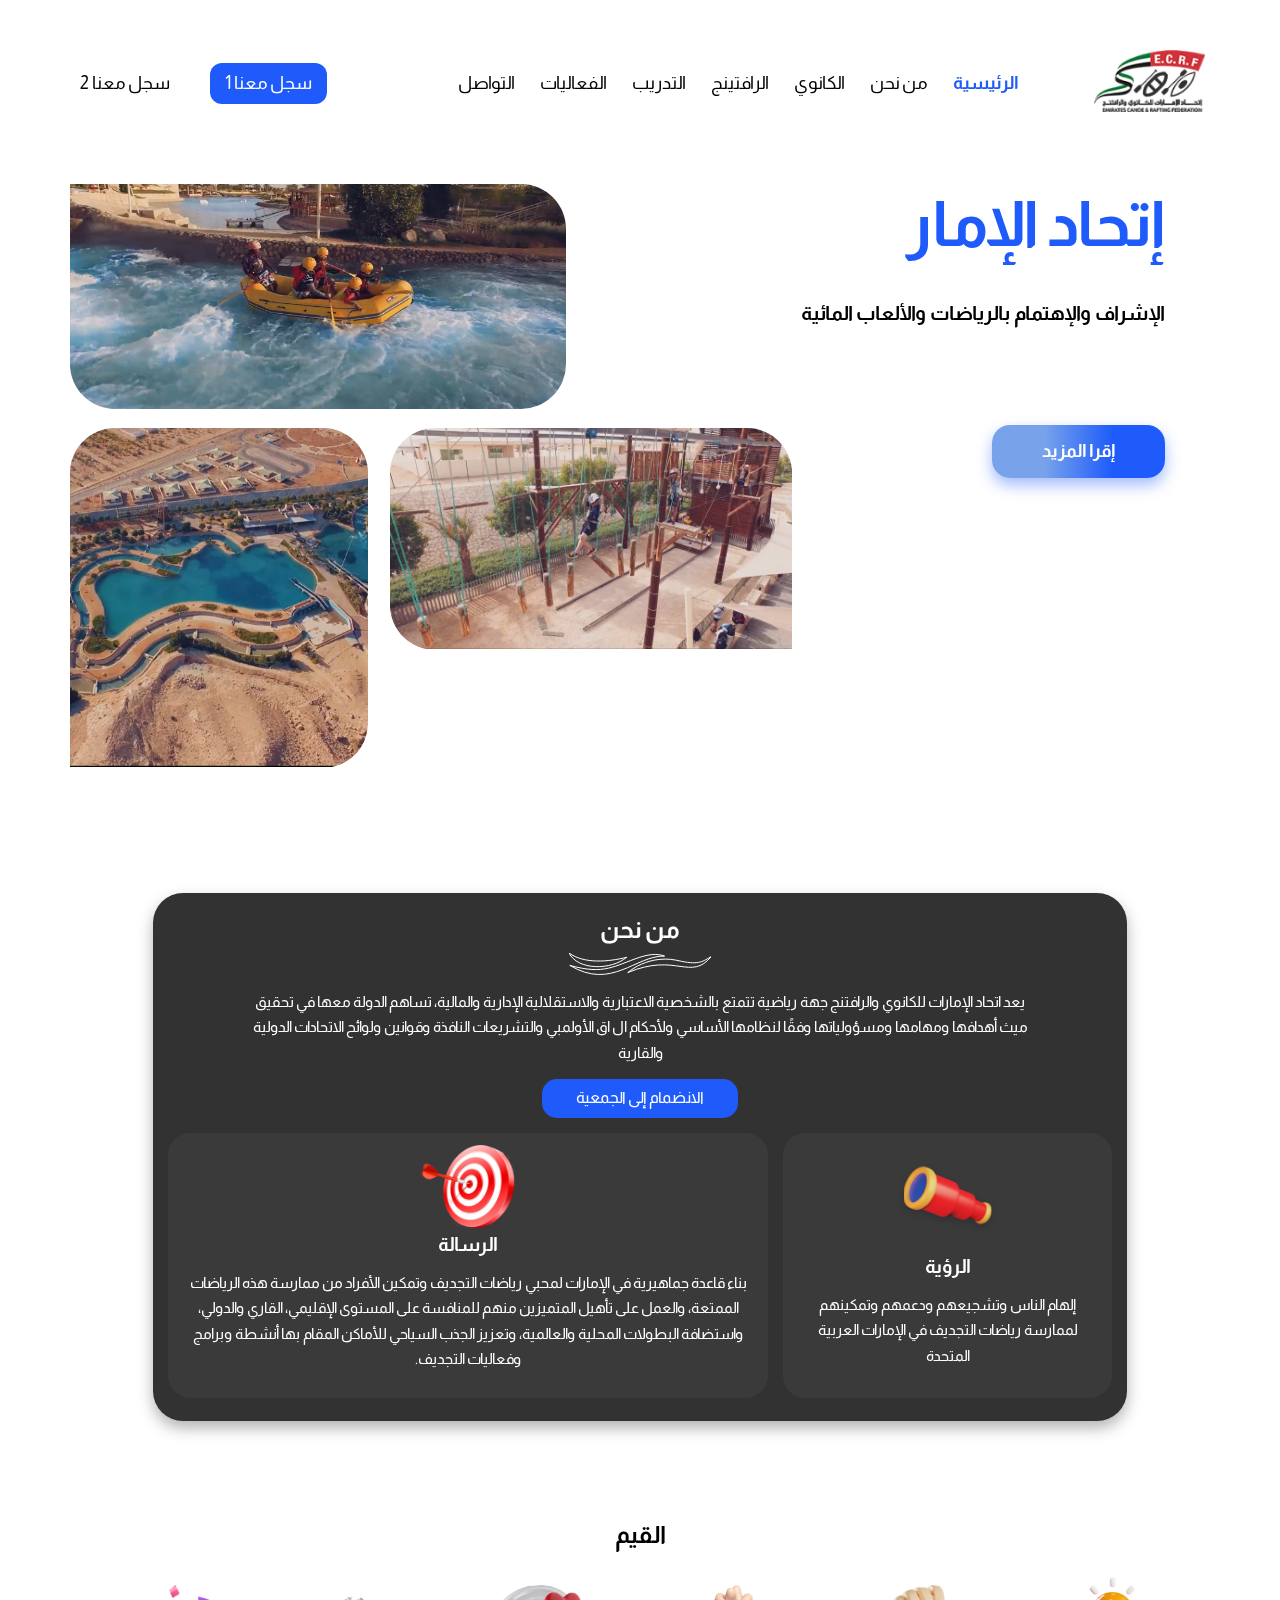
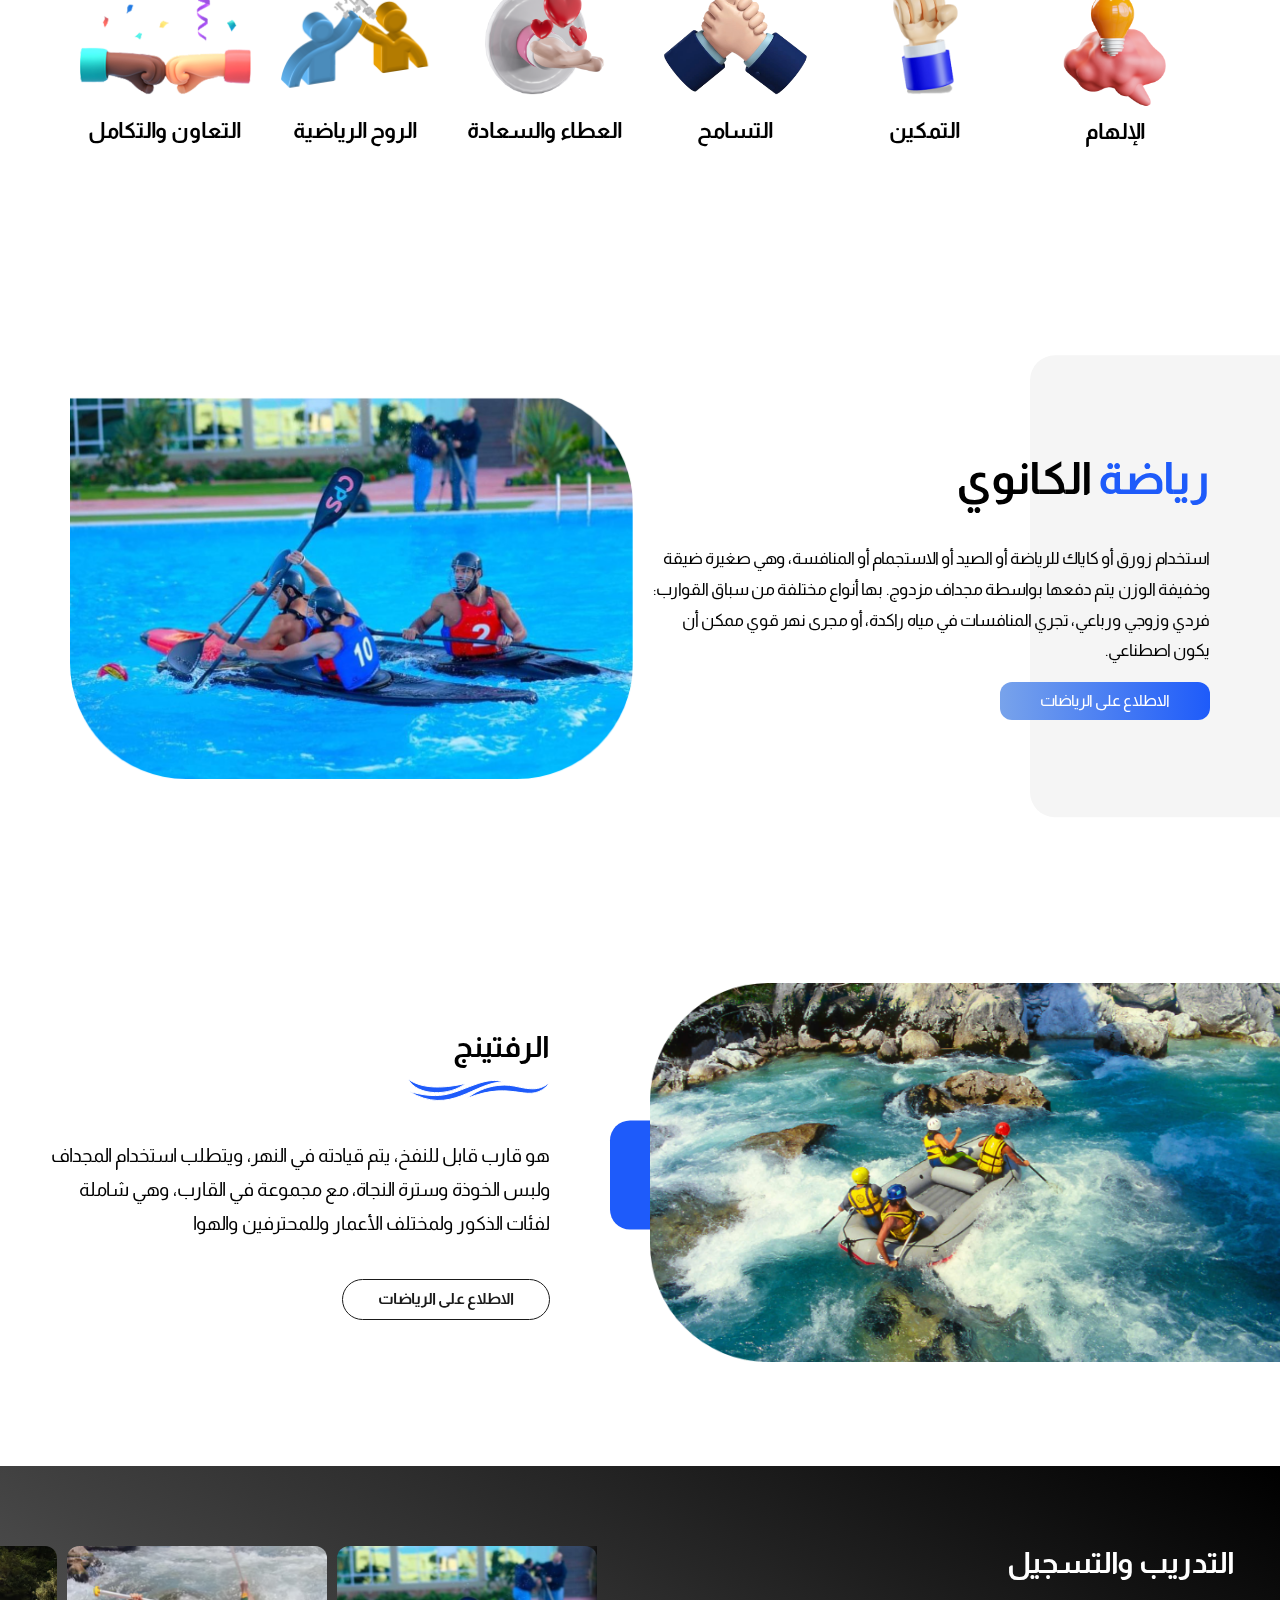
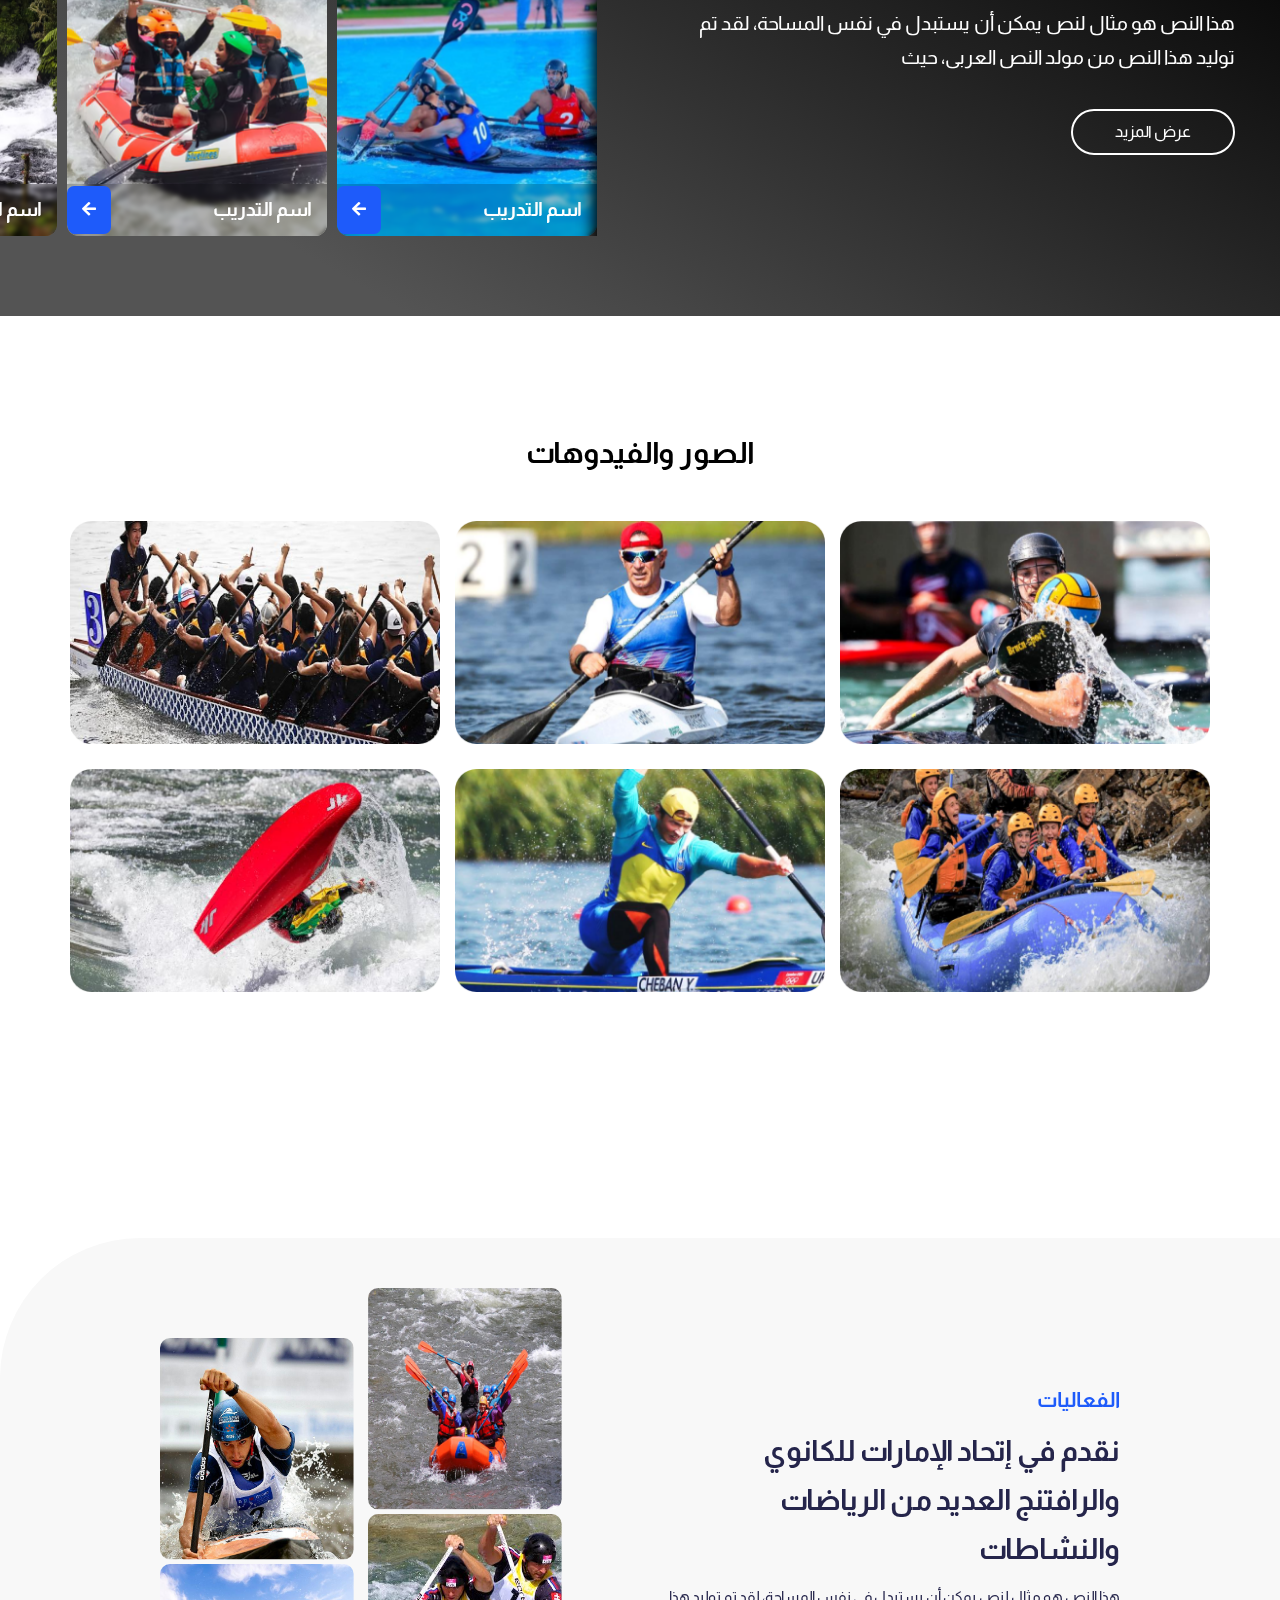
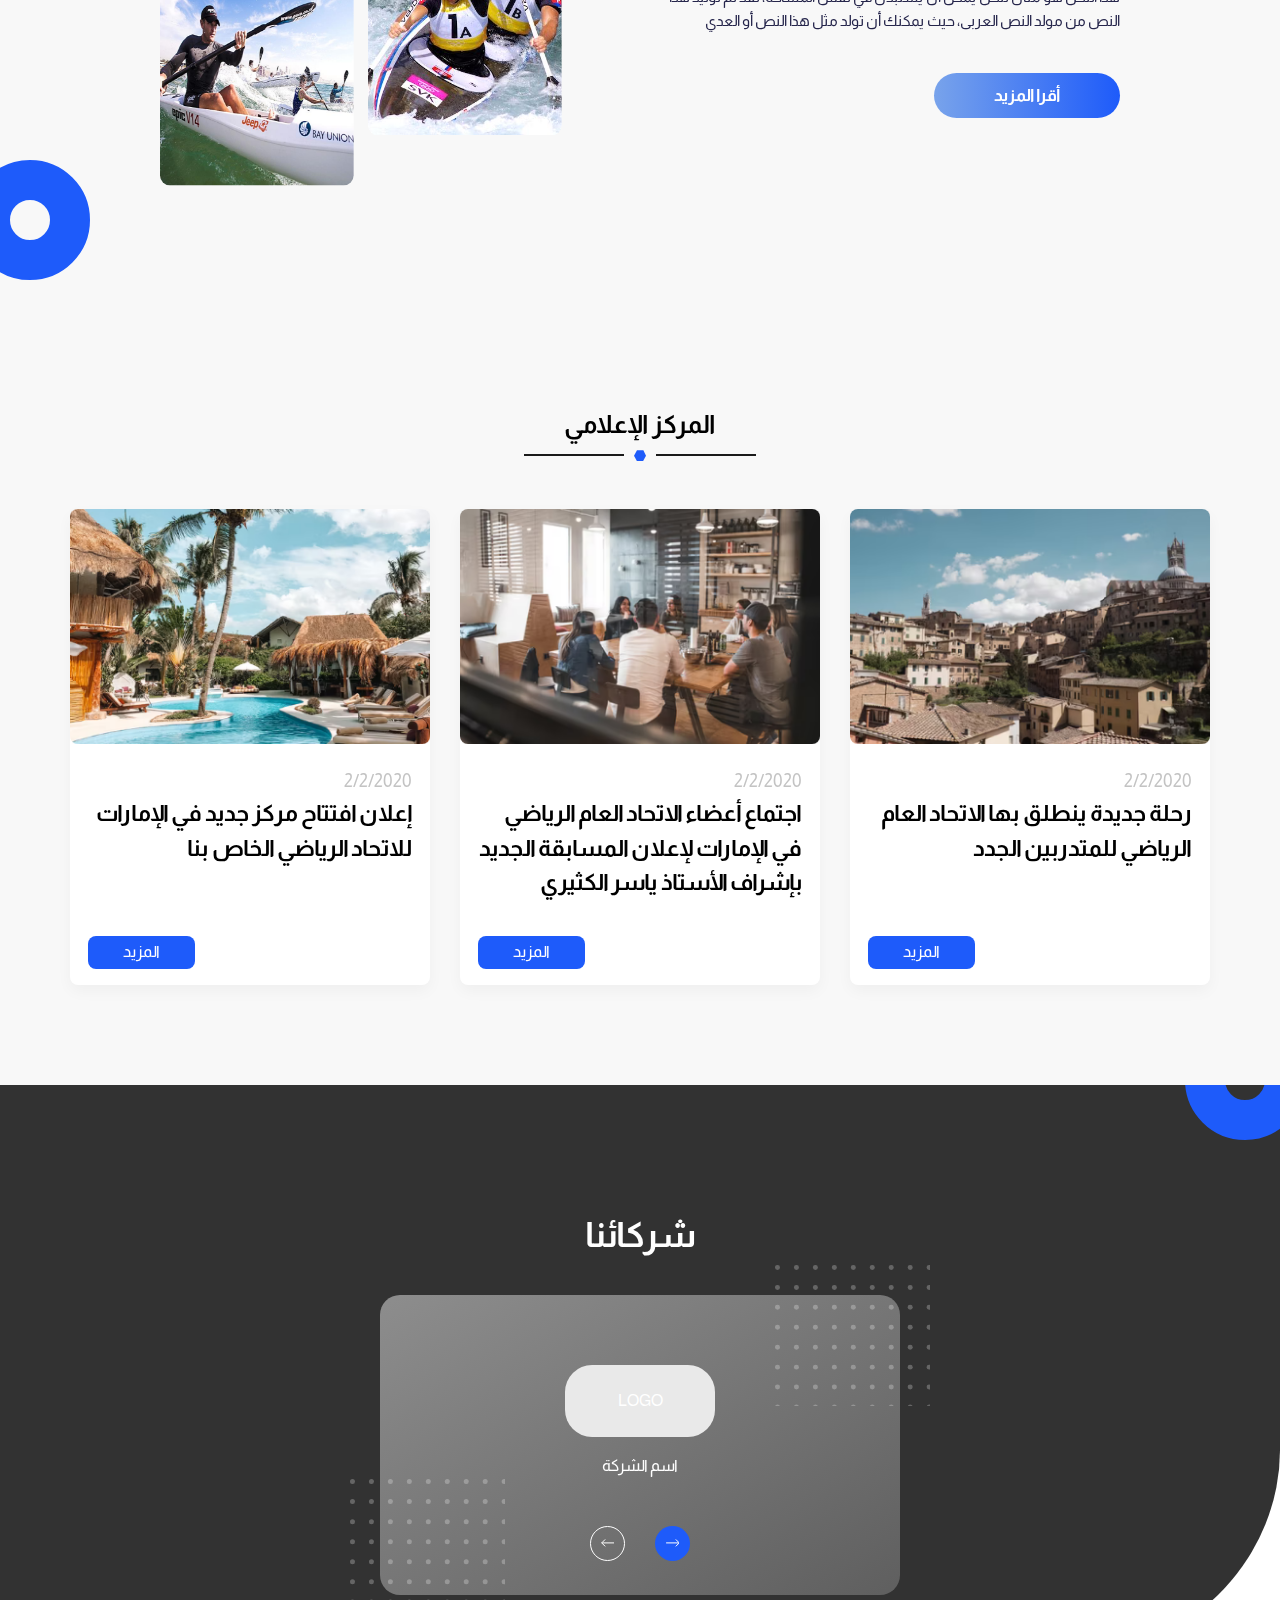
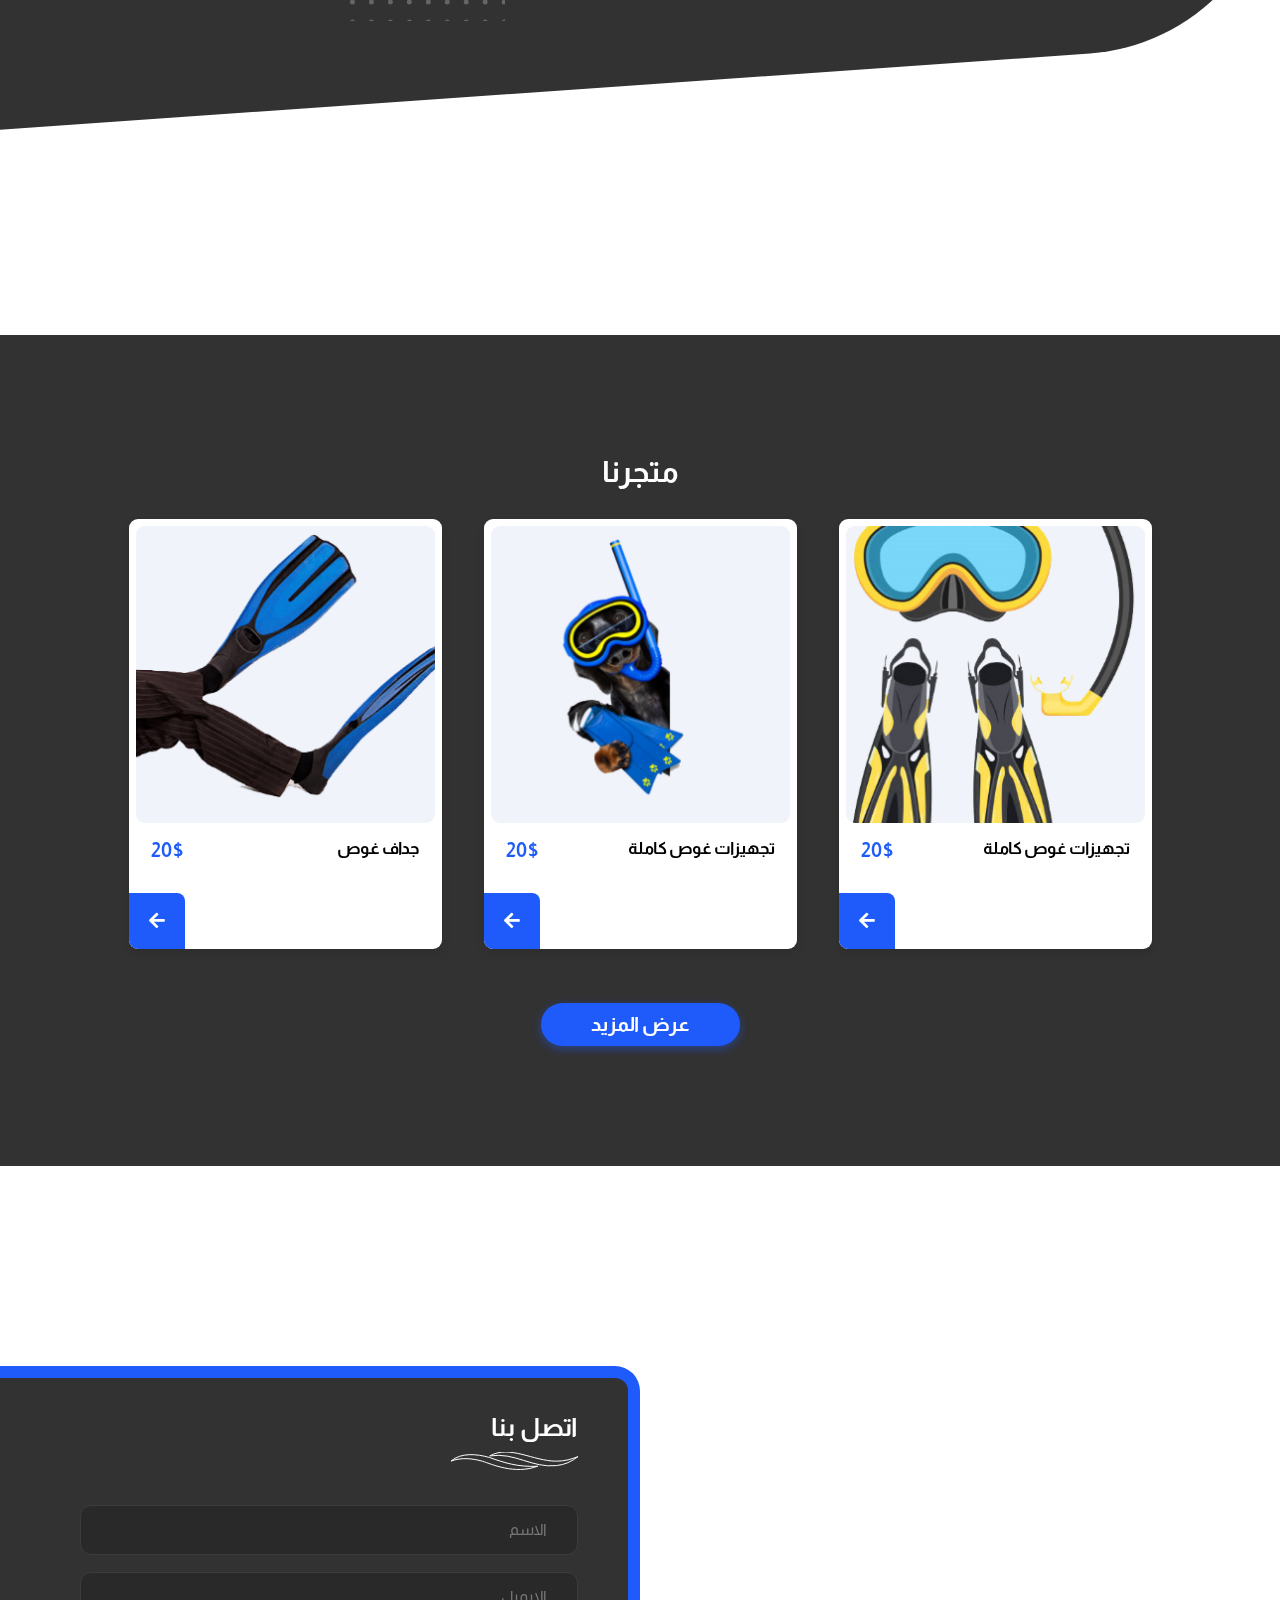
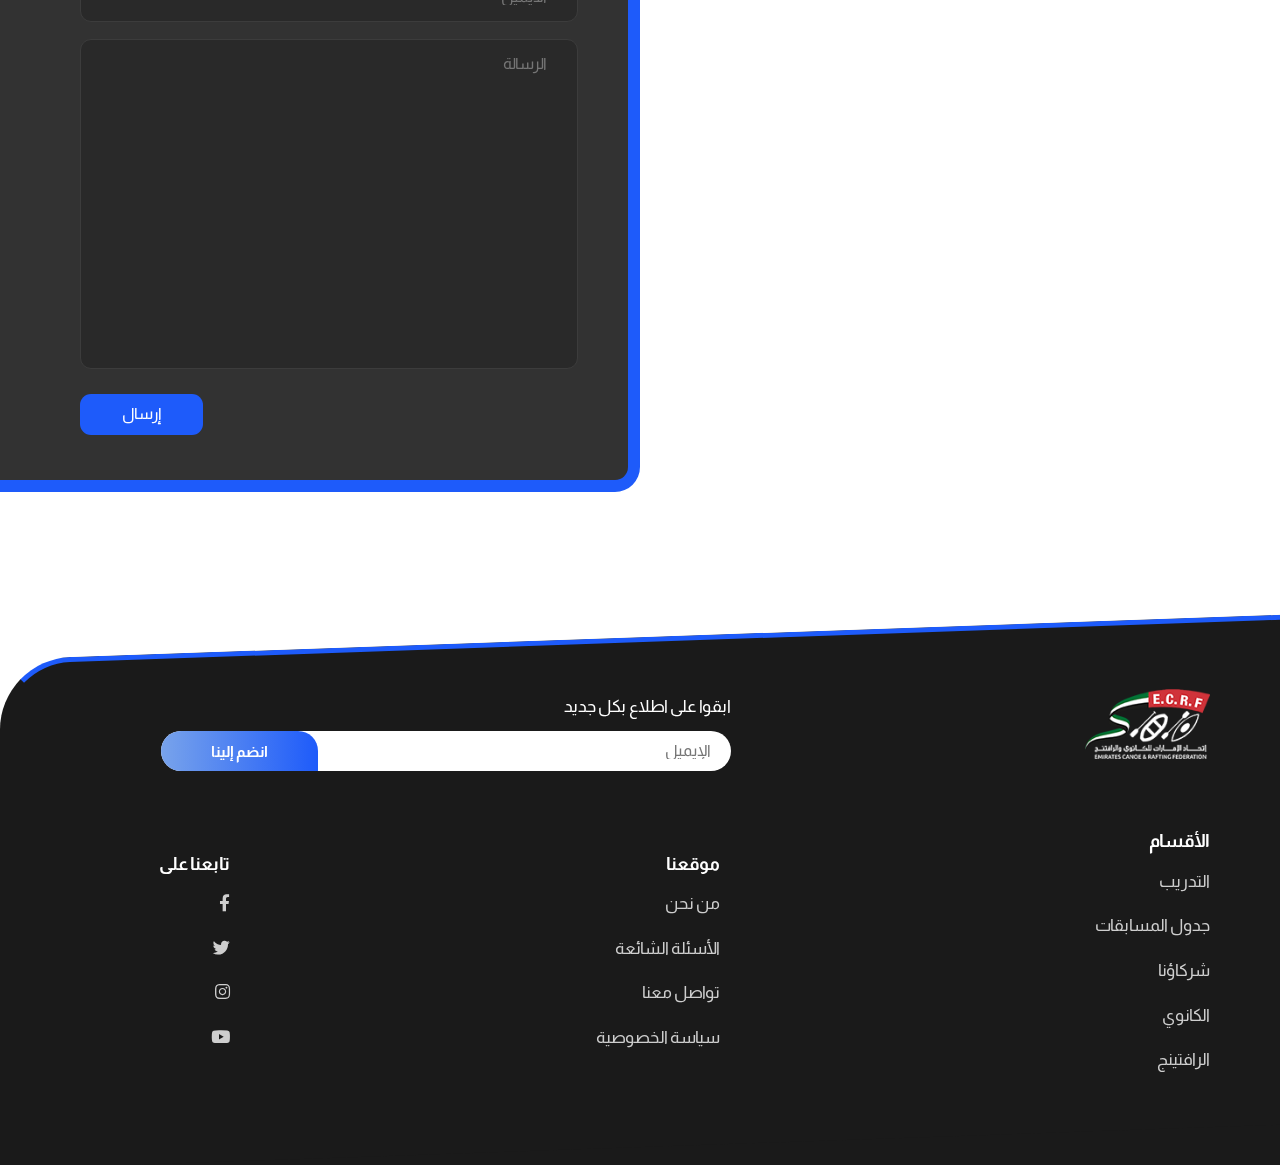
<file: index.html>
<!DOCTYPE html>
<html lang="ar">
<head>
    <meta charset="UTF-8">
    <meta http-equiv="X-UA-Compatible" content="IE=edge">
    <meta name="viewport" content="width=device-width, initial-scale=1.0">
    <title>ECRF</title>
    <!-- favicon -->
    <link rel="shortcut icon" href="images/favicon.png" type="image/x-icon">
    <link rel="stylesheet" href="css/swiper-bundle.min.css">
    <link rel="stylesheet" href="css/normalize.css">
    <link rel="stylesheet" href="css/all.min.css">
    <link rel="stylesheet" href="css/style.css">
</head>

<body>
    <!-- ====================== SCROLL TOP BUTTON  ========================== -->
    <div class="scroll-top-btn">
        <i class="fas fa-arrow-up"></i>
    </div>

    <!-- ========================== NAVBAR ========================== -->
    <nav class="navbar">
        <div class="container">
            <a href="#" class="navbar-logo">
                <img src="images/logo.png" alt="">
            </a>
            <div class="navbar-toggler">
                <i class="fas fa-bars"></i>
            </div>
            <div class="navbar-collapse">
                <ul class="navbar-nav">
                    <li><a href="#landing" class='active'>الرئيسية</a></li>
                    <li><a href="#about-us">من نحن</a></li>
                    <li><a href="#kanouie">الكانوي</a></li>
                    <li><a href="#rafting">الرافتينج</a></li>
                    <li><a href="#training">التدريب</a></li>
                    <li><a href="#events">الفعاليات</a></li>
                    <li><a href="#contact">التواصل</a></li>
                </ul>
                <ul class="navbar-nav nav-sign-up">
                    <li><a href="#">سجل معنا 1</a></li>
                    <li><a href="#">سجل معنا 2</a></li>
                </ul>
            </div>
        </div>
    </nav>
    <!-- ======================== LANDING ======================= -->
    <section class="landing" id='landing'>
        <div class="container">
            <div class="landing-info">
                <h1>
                    <span> </span><br>

                </h1>
                <p>
                    الإشراف والإهتمام بالرياضات والألعاب المائية
                </p>
                <a href="#"> إقرا المزيد</a>
            </div>
            <div class="landing-image">
                <div class="image-1"><img src="images/landing_1.png" alt=""></div>
                <div class="image-group">
                    <div class="image-3">
                        <img src="images/landing_3.png" alt="">
                    </div>
                    <div class="image-2">
                        <img src="images/landing_2.png" alt="">
                    </div>
                </div>
            </div>
        </div>
    </section>

    <!-- =========================== ABOUT US ============================ -->
    <section class="about-us container" id='about-us'>
        <h2>
            من نحن
            <svg xmlns="http://www.w3.org/2000/svg" width="142.491" height="21.565" viewBox="0 0 142.491 21.565"><defs><style>.a{fill:#fff;}</style></defs><path class="a" d="M279.639,168.511c35,9.562,43.441.37,69.69-8.261,8.211-2.625,16.681-4.2,24.761-1.184C345.134,158.317,320.971,193.611,279.639,168.511Z" transform="translate(-278.499 -155.972)"/><path class="a" d="M337.612,175.351c6.9-6.17,18.752-11.622,30.811-12.931,9.277-.925,14.428.011,22.52,1.861,18.3,3.7,21.656-.145,30.047-4.889C399.59,184.666,386.355,155.188,337.612,175.351Z" transform="translate(-278.499 -155.972)"/><path class="a" d="M335.984,160.369c-15.287,13.069-48.6,13.086-57.485-4.4C293.817,167.071,317.563,164.777,335.984,160.369Z" transform="translate(-278.499 -155.972)"/></svg>
        </h2>
        <p>
            يعد اتحاد الإمارات للكانوي والرافتنج جهة رياضية تتمتع بالشخصية الاعتبارية والاستقلالية الإدارية والمالية،
            تساهم الدولة معها في تحقيق ميث أهدافها ومهامها
            ومسؤولياتها وفقًا لنظامها الأساسي ولأحكام ال اق الأولمبي والتشريعات النافذة وقوانين ولوائح الاتحادات الدولية
            والقارية
        </p>
        <a href="#">الانضمام إلى الجمعية</a>
        <div class="about-us-row ">
            <div class='about-us-box'>
                <img src="images/about_us_1.png" alt="">
                <h3>الرؤية</h3>
                <p>
                    إلهام الناس وتشجيعهم ودعمهم وتمكينهم لممارسة رياضات التجديف في الإمارات العربية المتحدة
                </p>
            </div>
            <div class="about-us-box message">
                <img src="images/about_us_2.png" alt="">
                <h3>الرسالة</h3>
                <p>
                    بناء قاعدة جماهيرية في الإمارات لمحبي رياضات التجديف وتمكين الأفراد من ممارسة هذه الرياضات الممتعة،
                    والعمل على تأهيل المتميزين منهم للمنافسة على المستوى الإقليمي، القاري والدولي، واستضافة البطولات
                    المحلية والعالمية، وتعزيز الجذب السياحي للأماكن المقام بها أنشطة وبرامج وفعاليات التجديف. </p>
            </div>
        </div>
    </section>

    <!-- ============================ MANAGMENT MEMBERS ====================== -->

    <!-- ========================== OUR VALUES ======================= -->
    <section class="our-values">
        <h2>القيم</h2>
        <div class="container">
            <!-- box -->
            <div class="box">
                <div class="box-image"><img src="images/values_1.png" alt=""></div>
                <span>الإلهام</span>
            </div>
            <!-- box -->
            <div class="box">
                <div class="box-image"><img src="images/values_2.png" alt=""></div>
                <span>التمكين</span>
            </div>
            <!-- box -->
            <div class="box">
                <div class="box-image"><img src="images/values_3.png" alt=""></div>
                <span>التسامح</span>
            </div>
            <!-- box -->
            <div class="box">
                <div class="box-image"><img src="images/values_4.png" alt=""></div>
                <span>
                    العطاء
                    والسعادة
                </span>
            </div>
            <!-- box -->
            <div class="box">
                <div class="box-image"><img src="images/values_5.png" alt=""></div>
                <span>
                    الروح
                    الرياضية
                </span>
            </div>
            <!-- box -->
            <div class="box">
                <div class="box-image"><img src="images/values_6.png" alt=""></div>
                <span>
                    التعاون
                    والتكامل
                </span>
            </div>
        </div>
    </section>
    <!-- ===================== KANOWE SPORT ==================== -->
    <section class="kanowe-sport" id='kanouie'>
        <div class="container">
            <div class="info">
                <h3>
                    <span>رياضة </span>
                    الكانوي
                </h3>
                <p>
                    استخدام زورق أو كاياك للرياضة أو الصيد أو الاستجمام أو المنافسة، وهي
                    صغيرة ضيقة وخفيفة الوزن يتم دفعها بواسطة مجداف مزدوج. بها أنواع
                    مختلفة من سباق القوارب: فردي وزوجي ورباعي، تجري المنافسات في
                    مياه راكدة، أو مجرى نهر قوي ممكن أن يكون اصطناعي.
                </p>
                <a href="#">الاطلاع على الرياضات</a>
            </div>
            <div class="image">
                <img src="images/kanowe.png" alt="">
            </div>
        </div>
    </section>

    <!-- ======================= RAFTING SPORT==================== -->
    <section class="rafting-sport" id='rafting'>

        <div class="image">
            <img src="images/rafting_img.png" alt="">
        </div>
        <div class="info">
            <h3>
                الرفتينج
                <svg xmlns="http://www.w3.org/2000/svg" width="142.491" height="21.565" viewBox="0 0 142.491 21.565">
                    <defs>
                    </defs>
                    <path class="a"
                        d="M279.639,168.511c35,9.562,43.441.37,69.69-8.261,8.211-2.625,16.681-4.2,24.761-1.184C345.134,158.317,320.971,193.611,279.639,168.511Z"
                        transform="translate(-278.499 -155.972)" />
                    <path class="a"
                        d="M337.612,175.351c6.9-6.17,18.752-11.622,30.811-12.931,9.277-.925,14.428.011,22.52,1.861,18.3,3.7,21.656-.145,30.047-4.889C399.59,184.666,386.355,155.188,337.612,175.351Z"
                        transform="translate(-278.499 -155.972)" />
                    <path class="a"
                        d="M335.984,160.369c-15.287,13.069-48.6,13.086-57.485-4.4C293.817,167.071,317.563,164.777,335.984,160.369Z"
                        transform="translate(-278.499 -155.972)" />
                </svg>
            </h3>
            <p>
                هو قارب قابل للنفخ، يتم قيادته في النهر، ويتطلب استخدام المجداف ولبس الخوذة وسترة النجاة، مع مجموعة في
                القارب، وهي شاملة لفئات الذكور ولمختلف الأعمار وللمحترفين والهوا
            </p>
            <a href="#">
                الاطلاع على الرياضات
            </a>
        </div>
    </section>
    <!-- ========================= TRAINING AND REGISTER ====================== -->
    <section class="training" id='training'>
        <div class="container">
            <div class="info">
                <h3>
                    التدريب والتسجيل
                </h3>
                <p>
                    هذا النص هو مثال لنص يمكن أن يستبدل في نفس المساحة، لقد تم توليد هذا النص من مولد النص العربى، حيث
                </p>
                <a href="#">عرض المزيد</a>
            </div>
            <div class="swiper training-slider">
                <div class="swiper-wrapper">
                    <!-- slide -->
                    <div class="swiper-slide training-sport-1">
                        <div class="data">
                            <span>اسم التدريب</span>
                            <a href="#">
                                <i class="fas fa-arrow-left"></i>
                            </a>
                        </div>
                    </div>
                    <!-- slide -->
                    <div class="swiper-slide training-sport-2">
                        <div class="data">
                            <span>اسم التدريب</span>
                            <a href="#">
                                <i class="fas fa-arrow-left"></i>
                            </a>
                        </div>
                    </div>
                    <!-- slide -->
                    <div class="swiper-slide training-sport-3">
                        <div class="data">
                            <span>اسم التدريب</span>
                            <a href="#">
                                <i class="fas fa-arrow-left"></i>
                            </a>
                        </div>
                    </div>
                    <!-- slide -->
                    <div class="swiper-slide training-sport-3">
                        <div class="data">
                            <span>اسم التدريب</span>
                            <a href="#">
                                <i class="fas fa-arrow-left"></i>
                            </a>
                        </div>
                    </div>
                </div>
            </div>
        </div>
    </section>

    <!-- ==================== OUR IMAGES ====================== -->
    <section class="our-images">
        
        <h2>الصور والفيدوهات</h2>
        <div class="container">
            <!-- box -->
            <div class="box">
                <img src="images/our_images1.png" alt="">
            </div>
            <!-- box -->
            <div class="box">
                <img src="images/our_images2.png" alt="">
            </div>
            <!-- box -->
            <div class="box">
                <img src="images/our_images3.png" alt="">
            </div>
            <!-- box -->
            <div class="box">
                <img src="images/our_images4.png" alt="">
            </div>
            <!-- box -->
            <div class="box">
                <img src="images/our_images5.png" alt="">
            </div>
            <!-- box -->
            <div class="box">
                <img src="images/our_images6.png" alt="">
            </div>
        </div>
    </section>
    <!-- ====================== EVENTS ====================== -->
    <section class="events" id='events'>
        <div class="events-circle"></div>
        <div class="container">
            <div class="info">
                <h3>
                    الفعاليات
                </h3>
                <p>
                    نقدم في إتحاد الإمارات للكانوي والرافتنج العديد من الرياضات والنشاطات
                </p>
                <span>
                    هذا النص هو مثال لنص يمكن أن يستبدل في نفس المساحة، لقد تم توليد هذا النص من مولد النص العربى، حيث
                    يمكنك أن تولد مثل هذا النص أو العدي
                </span>
                <a href="#">أقرا المزيد</a>
            </div>
            <div class="image">
                <div class='image-row image-row-1'>
                    <div class="img-box">
                        <img src="images/events1.png" alt="">
                    </div>
                    <div class="img-box">
                        <img src="images/events2.png" alt="">
                    </div>
                </div>
                <div class='image-row'>
                    <div class="img-box">
                        <img src="images/events3.png" alt="">
                    </div>
                    <div class="img-box">
                        <img src="images/events4.png" alt="">
                    </div>
                </div>
            </div>
        </div>
    </section>

    <!-- ========================= MEDIA CENTER ====================== -->
    <section class="media-center">
        <h2>
            المركز الإعلامي
            <span>
                <i></i>
            </span>
        </h2>
        <div class="container">
            <!-- box -->
            <div class="box">
                <div class="image">
                    <img src="images/media_center1.png" alt="">
                </div>
                <div class="box-data">
                    <span>2/2/2020</span>
                    <p>
                        رحلة جديدة ينطلق بها الاتحاد العام الرياضي للمتدربين الجدد
                    </p>
                    <a href="#">المزيد</a>
                </div>
            </div>
            <!-- box -->
            <div class="box">
                <div class="image">
                    <img src="images/media_center2.png" alt="">
                </div>
                <div class="box-data">
                    <span>2/2/2020</span>
                    <p>
                        اجتماع أعضاء الاتحاد العام الرياضي في الإمارات لإعلان المسابقة الجديد بإشراف الأستاذ ياسر
                        الكثيري
                    </p>
                    <a href="#">المزيد</a>
                </div>
            </div>
            <!-- box -->
            <div class="box">
                <div class="image">
                    <img src="images/media_center3.png" alt="">
                </div>
                <div class="box-data">
                    <span>2/2/2020</span>
                    <p>
                        إعلان افتتاح مركز جديد في الإمارات للاتحاد الرياضي الخاص بنا
                    </p>
                    <a href="#">المزيد</a>
                </div>
            </div>
        </div>
    </section>
    <!-- ============================= PARTNERS ========================== -->
    <section class='partners'>
        <div class="events-circle partners-circle"></div>
        <h2>شركائنا</h2>
        <div class="container">
            <div class="partners-content">
                <div class="partner-back-grid top">
                    <img src="images/partner_back_grid.svg" alt="">
                </div>
                <div class="partner-back-grid bottom">
                    <img src="images/partner_back_grid.svg" alt="">
                </div>
                <div class="partner-slider">
                    <div class="swiper-wrapper">
                        <!-- slide -->
                        <div class="swiper-slide partner-slide">
                            <div class="image">
                                LOGO
                            </div>
                            <div class="info">اسم الشركة</div>
                        </div>
                    </div>
                    <div class="prev-next-container">
                        <div class="partner-slider-next"><svg xmlns="http://www.w3.org/2000/svg" width="13.975" height="7.798" viewBox="0 0 13.975 7.798"><defs><style>.a{fill:none;stroke:#fff;stroke-linecap:round;}</style></defs><g transform="translate(0.5 0.707)"><line class="a" x2="11.704" transform="translate(0 3.192)"/><g transform="translate(9.576)"><line class="a" x1="3.192" y2="3.192" transform="translate(0 3.192)"/><line class="a" x2="3.192" y2="3.192"/></g></g></svg></div>
                        <div class="partner-slider-prev"><svg xmlns="http://www.w3.org/2000/svg" width="13.975" height="7.798" viewBox="0 0 13.975 7.798"><defs><style>.a{fill:none;stroke:#fff;stroke-linecap:round;}</style></defs><g transform="translate(0.707 0.707)"><line class="a" x1="11.704" transform="translate(1.064 3.192)"/><g transform="translate(0)"><line class="a" x2="3.192" y2="3.192" transform="translate(0 3.192)"/><line class="a" x1="3.192" y2="3.192"/></g></g></svg></div>
                    </div>
                </div>
            </div>
        </div>
    </section>

    <!-- ========================= OUR STORE =============== -->
    <section class="our-store">
        <h2>متجرنا</h2>
        <div class="container">
            <!-- box -->
            <div class="box">
                <div class="image">
                    <img src="images/our_store1.png" alt="">
                </div>
                <div class="data">
                    <h5>تجهيزات غوص كاملة</h5>
                    <span>20$</span>
                </div>
                <a href="#"><i class="fas fa-arrow-left"></i></a>
            </div>
            <!-- box -->
            <div class="box">
                <div class="image">
                    <img src="images/our_store2.png" alt="">
                </div>
                <div class="data">
                    <h5>تجهيزات غوص كاملة</h5>
                    <span>20$</span>
                </div>
                <a href="#"><i class="fas fa-arrow-left"></i></a>
            </div>
            <!-- box -->
            <div class="box">
                <div class="image">
                    <img src="images/our_store3.png" alt="">
                </div>
                <div class="data">
                    <h5>جداف غوص</h5>
                    <span>20$</span>
                </div>
                <a href="#"><i class="fas fa-arrow-left"></i></a>
            </div>
        </div>
        <a href="#">عرض المزيد</a>
    </section>

    <!-- ========================== CONTACT US  =================== -->
    <section class="contact-us" id='contact'>
        <div class="contact-us-form">
            <h3>
                اتصل بنا
                <svg xmlns="http://www.w3.org/2000/svg" width="126.857" height="17.537" viewBox="0 0 126.857 17.537">
                    <defs>
                    </defs>
                    <g transform="translate(-286.316 -216.538)">
                        <path class="a"
                            d="M413.173,221.256c-6.559,2.366-12.522,4.516-21.57,4.464-23.036-.051-46.679-16.487-66.534-5.259,25.017-3.928,42.169,12.357,66.788,9.675A40.6,40.6,0,0,0,413.173,221.256Z" />
                        <path class="a"
                            d="M372.624,230.843c-19.6.837-32.909-3.528-47.82-8.817-12.737-3.653-28.446-5.086-38.488,3.606,10.5-3.947,21.988-2.539,31.609.187C326.7,228.584,350.147,239.4,372.624,230.843Z" />
                    </g>
                </svg>
            </h3>
            <form action="">
                <input type="text" name="" id="" placeholder="الاسم" required>
                <input type="email" name="" id="" placeholder="الايميل" required>
                <textarea name="" id="" placeholder="الرسالة" required></textarea>
                <input type="submit" value="إرسال">
            </form>
        </div>
        <div class="contact-us-map">
            <iframe src="https://www.google.com/maps/embed?pb=!1m18!1m12!1m3!1d3354913.468222357!2d41.24659106669982!3d34.79882929221884!2m3!1f0!2f0!3f0!3m2!1i1024!2i768!4f13.1!3m3!1m2!1s0x1518e6dc413cc6a7%3A0x877546f4882af620!2z2LPZiNix2YrYpw!5e0!3m2!1sar!2s!4v1637190127216!5m2!1sar!2s"  style="border:0;" allowfullscreen="" loading="lazy"></iframe>
        </div>
    </section>

    

    <!-- ====================== FOOTER ==================== -->
    <footer class="footer">
        <div class="container">
            <div class="footer-floor-1">
                <div class="image">
                    <img src="images/footer_logo.png" alt="">
                </div>
                <div class="data">
                    <form action="">
                        <span>ابقوا على اطلاع بكل جديد</span>
                        <div class="custom-input">
                            <input type="email" name="" id="" placeholder="الإيميل">
                            <input type="submit" value="انضم إلينا">
                        </div>
                    </form>
                </div>
            </div>
            <div class="footer-floor-2">
                <div class="box">
                    <h4>الأقسام</h4>
                    <ul>
                        <li><a href="#">التدريب</a></li>
                        <li><a href="#">جدول المسابقات</a></li>
                        <li><a href="#">شركاؤنا</a></li>
                        <li><a href="#">الكانوي</a></li>
                        <li><a href="#">الرافتينج</a></li>
                    </ul>
                </div>
                <div class="box">
                    <h4>موقعنا</h4>
                    <ul>
                        <li><a href="#">من نحن</a></li>
                        <li><a href="#">الأسئلة الشائعة</a></li>
                        <li><a href="#">تواصل معنا</a></li>
                        <li><a href="#">سياسة الخصوصية</a></li>
                    </ul>
                </div>
                <div class="box social-media">
                    <h4>تابعنا على</h4>
                    <ul>
                        <li><a href="#"><i class="fab fa-facebook-f"></i></a></li>
                        <li><a href="#"><i class="fab fa-twitter"></i></a></li>
                        <li><a href="#"><i class="fab fa-instagram"></i></a></li>
                        <li><a href="#"><i class="fab fa-youtube"></i></a></li>
                    </ul>
                </div>
            </div>
        </div>
    </footer>
    <script src="js/swiper-bundle.min.js"></script>
    <script src="js/script.js"></script>
</body>

</html>
</file>
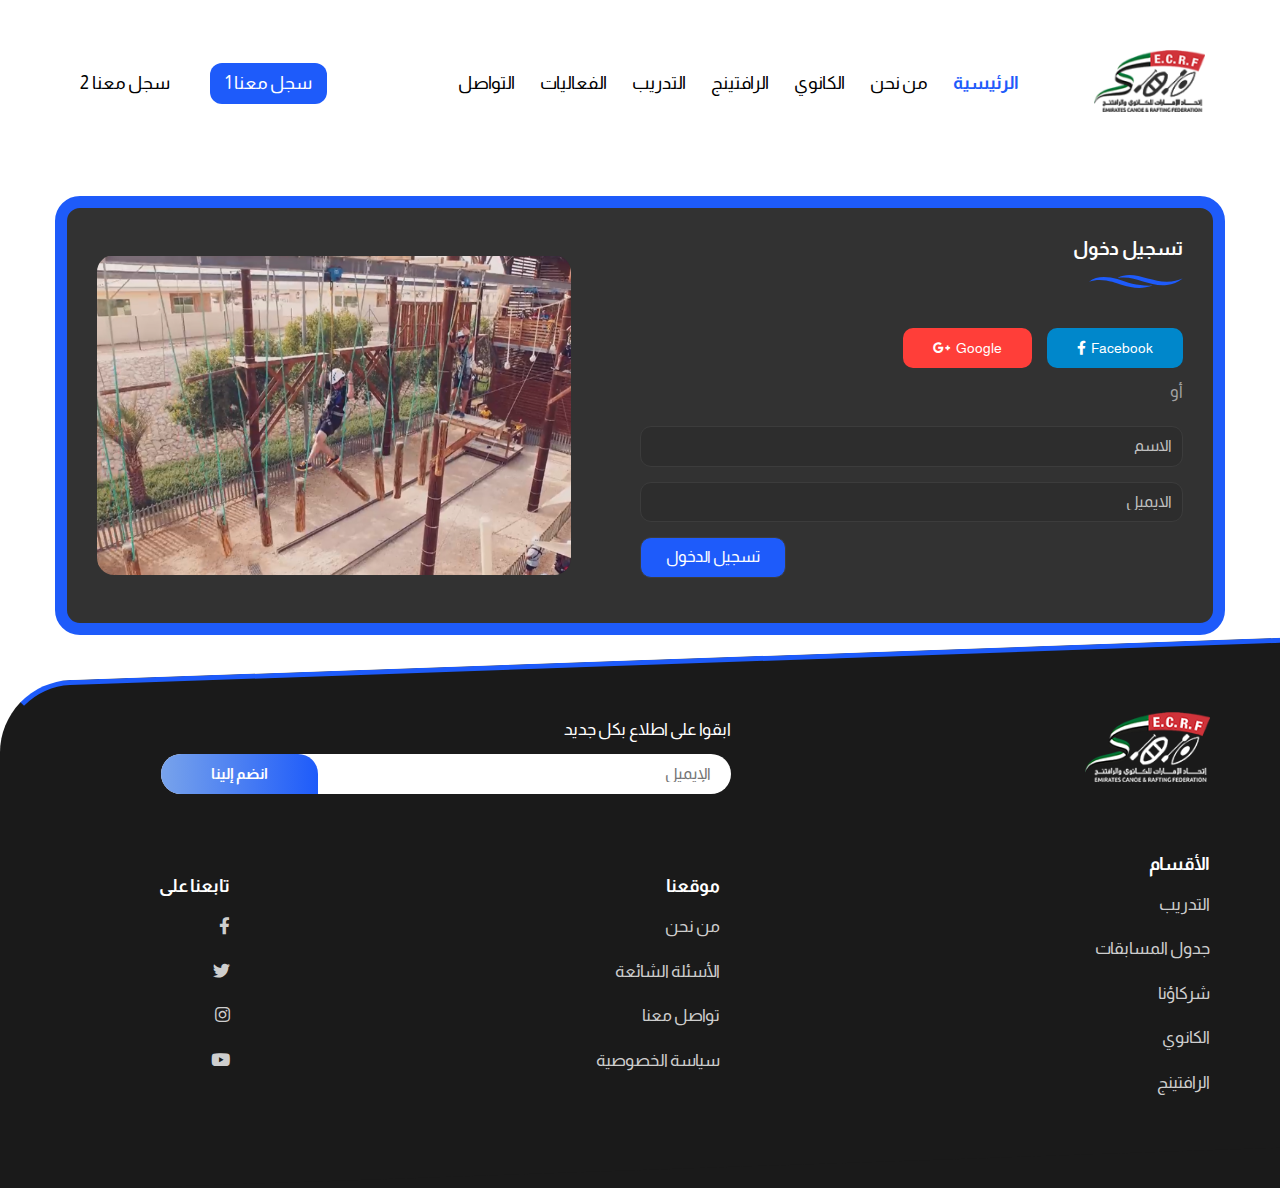
<file: login.html>
<!DOCTYPE html>
<html lang="ar">

<head>
    <meta charset="UTF-8">
    <meta http-equiv="X-UA-Compatible" content="IE=edge">
    <meta name="viewport" content="width=device-width, initial-scale=1.0">
    <title>ECRF</title>
    <!-- favicon -->
    <link rel="shortcut icon" href="images/favicon.png" type="image/x-icon">
    <link rel="stylesheet" href="css/normalize.css">
    <link rel="stylesheet" href="css/all.min.css">
    <link rel="stylesheet" href="css/style.css">
</head>

<body>
    <!-- ====================== SCROLL TOP BUTTON  ========================== -->
    <div class="scroll-top-btn">
        <i class="fas fa-arrow-up"></i>
    </div>


    <!-- ========================== NAVBAR ========================== -->
    <nav class="navbar">
        <div class="container">
            <a href="#" class="navbar-logo">
                <img src="images/logo.png" alt="">
            </a>
            <div class="navbar-toggler">
                <i class="fas fa-bars"></i>
            </div>
            <div class="navbar-collapse">
                <ul class="navbar-nav">
                    <li><a href="./index.html#landing" class='active'>الرئيسية</a></li>
                    <li><a href="./index.html#about-us">من نحن</a></li>
                    <li><a href="./index.html#kanouie">الكانوي</a></li>
                    <li><a href="./index.html#rafting">الرافتينج</a></li>
                    <li><a href="./index.html#training">التدريب</a></li>
                    <li><a href="./index.html#events">الفعاليات</a></li>
                    <li><a href="./index.html#contact">التواصل</a></li>
                </ul>
                <ul class="navbar-nav nav-sign-up">
                    <li><a href="#">سجل معنا 1</a></li>
                    <li><a href="#">سجل معنا 2</a></li>
                </ul>
            </div>
        </div>
    </nav>


    <!-- ========================== REGESTRATION ======================= -->
    <div class="register container">
        <div class="text">
            <h3>
                تسجيل دخول
                <svg xmlns="http://www.w3.org/2000/svg" width="93.604" height="12.941" viewBox="0 0 93.604 12.941">
                    <defs>
                        <style>
                            .a {
                                fill: #1e5bfa;
                            }
                        </style>
                    </defs>
                    <path class="a"
                        d="M390.078,220.019c-4.84,1.746-9.24,3.332-15.916,3.294-17-.038-34.443-12.165-49.093-3.88,18.459-2.9,31.115,9.118,49.281,7.139A29.954,29.954,0,0,0,390.078,220.019Z"
                        transform="translate(-296.474 -216.538)" />
                    <path class="a"
                        d="M350,227.781c-14.46.618-24.283-2.6-35.285-6.506-9.4-2.7-20.989-3.753-28.4,2.661,7.751-2.912,16.224-1.873,23.323.138C316.114,226.114,333.415,234.092,350,227.781Z"
                        transform="translate(-286.316 -217.226)" />
                </svg>
            </h3>
            <div class="icons">
                <a href="#" class="facebook">
                    <span>Facebook</span>
                    <i class="fab fa-facebook-f"></i>
                </a>
                <a href="#" class="google">
                    <span>Google</span>
                    <i class="fab fa-google-plus-g"></i>
                </a>
            </div>
            <span>أو</span>
            <form action="">
                <input type="text" name="" id="" placeholder="الاسم">
                <input type="email" name="" id="" placeholder="الايميل">
                <input type="submit" value="تسجيل الدخول">
            </form>
        </div>
        <div class="image">
            <img src="images/register_img.png" alt="">
        </div>
    </div>

    <!-- ====================== FOOTER ==================== -->
    <footer class="footer">
        <div class="container">
            <div class="footer-floor-1">
                <div class="image">
                    <img src="images/footer_logo.png" alt="">
                </div>
                <div class="data">
                    <form action="">
                        <span>ابقوا على اطلاع بكل جديد</span>
                        <div class="custom-input">
                            <input type="email" name="" id="" placeholder="الإيميل">
                            <input type="submit" value="انضم إلينا">
                        </div>
                    </form>
                </div>
            </div>
            <div class="footer-floor-2">
                <div class="box">
                    <h4>الأقسام</h4>
                    <ul>
                        <li><a href="#">التدريب</a></li>
                        <li><a href="#">جدول المسابقات</a></li>
                        <li><a href="#">شركاؤنا</a></li>
                        <li><a href="#">الكانوي</a></li>
                        <li><a href="#">الرافتينج</a></li>
                    </ul>
                </div>
                <div class="box">
                    <h4>موقعنا</h4>
                    <ul>
                        <li><a href="#">من نحن</a></li>
                        <li><a href="#">الأسئلة الشائعة</a></li>
                        <li><a href="#">تواصل معنا</a></li>
                        <li><a href="#">سياسة الخصوصية</a></li>
                    </ul>
                </div>
                <div class="box social-media">
                    <h4>تابعنا على</h4>
                    <ul>
                        <li><a href="#"><i class="fab fa-facebook-f"></i></a></li>
                        <li><a href="#"><i class="fab fa-twitter"></i></a></li>
                        <li><a href="#"><i class="fab fa-instagram"></i></a></li>
                        <li><a href="#"><i class="fab fa-youtube"></i></a></li>
                    </ul>
                </div>
            </div>
        </div>
    </footer>
    <script src="js/script.js"></script>
</body>

</html>
</file>
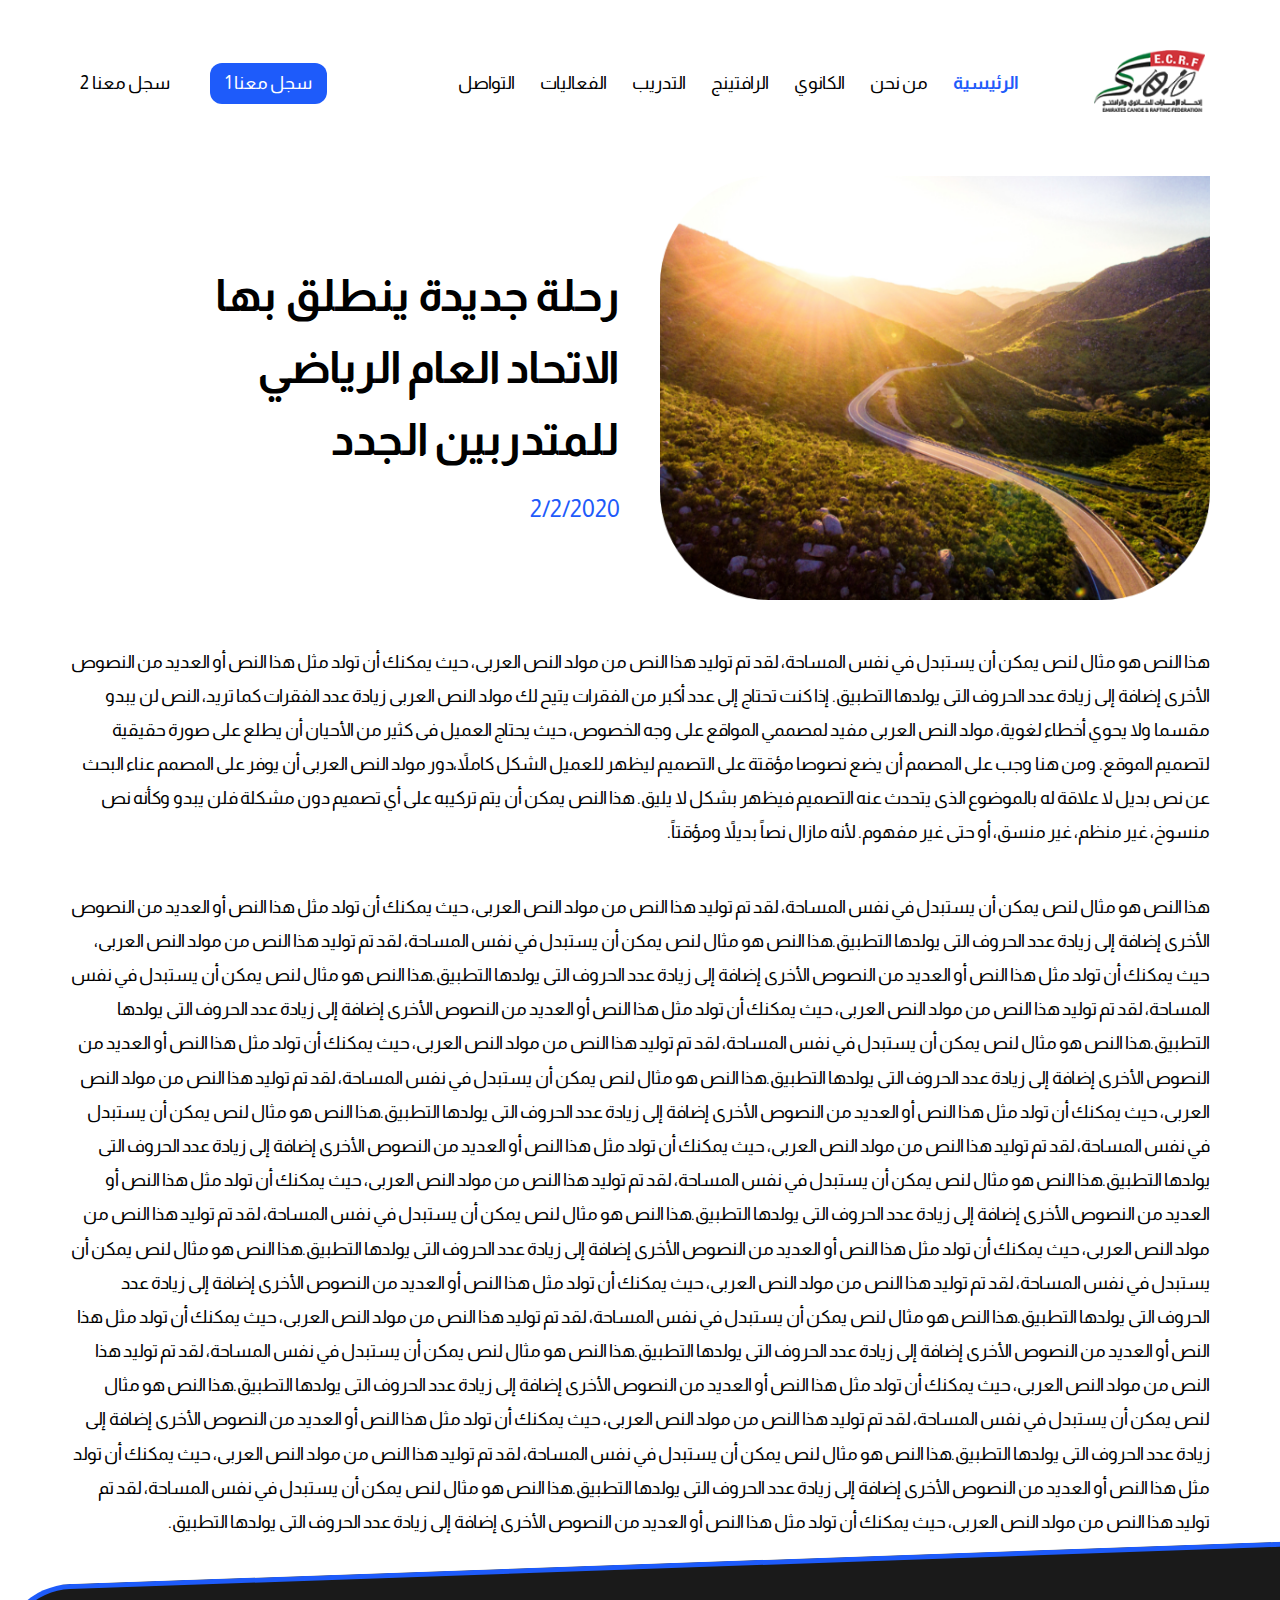
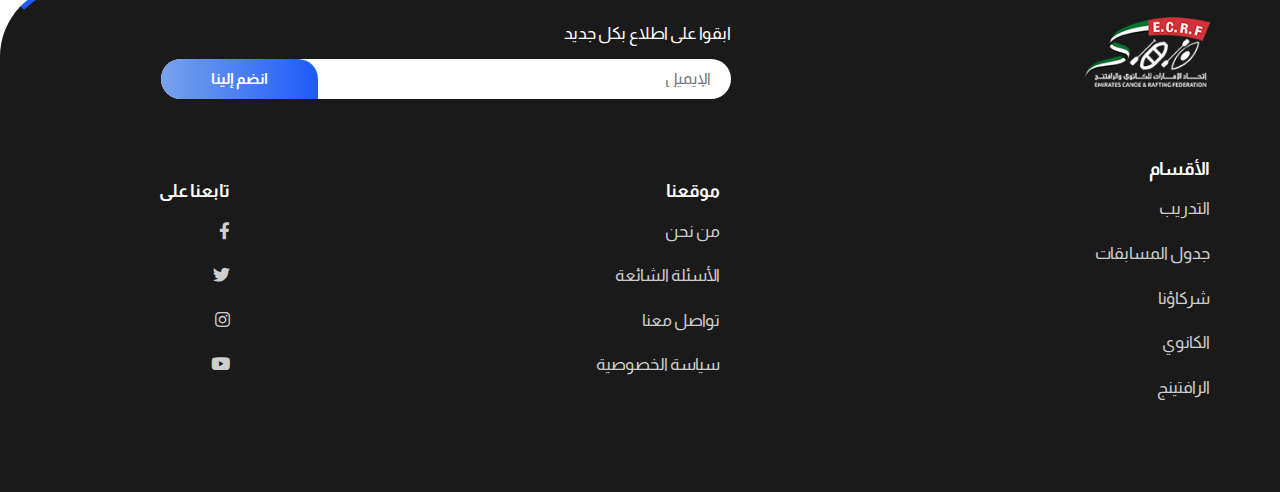
<file: media_center.html>
<!DOCTYPE html>
<html lang="ar">

<head>
    <meta charset="UTF-8">
    <meta http-equiv="X-UA-Compatible" content="IE=edge">
    <meta name="viewport" content="width=device-width, initial-scale=1.0">
    <title>ECRF</title>
    <!-- favicon -->
    <link rel="shortcut icon" href="images/favicon.png" type="image/x-icon">
    <link rel="stylesheet" href="css/normalize.css">
    <link rel="stylesheet" href="css/all.min.css">
    <link rel="stylesheet" href="css/style.css">
</head>

<body>
    <!-- ====================== SCROLL TOP BUTTON  ========================== -->
    <div class="scroll-top-btn">
        <i class="fas fa-arrow-up"></i>
    </div>

    <!-- ========================== NAVBAR ========================== -->
    <nav class="navbar">
        <div class="container">
            <a href="#" class="navbar-logo">
                <img src="images/logo.png" alt="">
            </a>
            <div class="navbar-toggler">
                <i class="fas fa-bars"></i>
            </div>
            <div class="navbar-collapse">
                <ul class="navbar-nav">
                    <li><a href="./index.html#landing" class='active'>الرئيسية</a></li>
                    <li><a href="./index.html#about-us">من نحن</a></li>
                    <li><a href="./index.html#kanouie">الكانوي</a></li>
                    <li><a href="./index.html#rafting">الرافتينج</a></li>
                    <li><a href="./index.html#training">التدريب</a></li>
                    <li><a href="./index.html#events">الفعاليات</a></li>
                    <li><a href="./index.html#contact">التواصل</a></li>
                </ul>
                <ul class="navbar-nav nav-sign-up">
                    <li><a href="#">سجل معنا 1</a></li>
                    <li><a href="#">سجل معنا 2</a></li>
                </ul>
            </div>
        </div>
    </nav>


    <!-- ====================== MEDIA CENTER PAGE =============== -->
    <div class="media-center-page">
        <div class="container">
            <div class="media-center-content">
                <div class="image">
                    <img src="images/media_center.png" alt="">
                </div>
                <div class="text">
                    <h3>
                        رحلة جديدة ينطلق بها الاتحاد العام الرياضي للمتدربين الجدد
                    </h3>
                    <span>2/2/2020</span>
                </div>
            </div>
        </div>
    </div>

    <div class="media-center-desc">
        <div class="container">
            <p>
                هذا النص هو مثال لنص يمكن أن يستبدل في نفس المساحة، لقد تم توليد هذا النص من مولد النص العربى، حيث يمكنك
                أن تولد مثل هذا النص أو العديد من النصوص الأخرى إضافة إلى زيادة عدد الحروف التى يولدها التطبيق.
                إذا كنت تحتاج إلى عدد أكبر من الفقرات يتيح لك مولد النص العربى زيادة عدد الفقرات كما تريد، النص لن يبدو
                مقسما ولا يحوي أخطاء لغوية، مولد النص العربى مفيد لمصممي المواقع على وجه الخصوص، حيث يحتاج العميل فى
                كثير من الأحيان أن يطلع على صورة حقيقية لتصميم الموقع.
                ومن هنا وجب على المصمم أن يضع نصوصا مؤقتة على التصميم ليظهر للعميل الشكل كاملاً،دور مولد النص العربى أن
                يوفر على المصمم عناء البحث عن نص بديل لا علاقة له بالموضوع الذى يتحدث عنه التصميم فيظهر بشكل لا يليق.
                هذا النص يمكن أن يتم تركيبه على أي تصميم دون مشكلة فلن يبدو وكأنه نص منسوخ، غير منظم، غير منسق، أو حتى
                غير مفهوم. لأنه مازال نصاً بديلاً ومؤقتاً.
            </p>
            <p>
                هذا النص هو مثال لنص يمكن أن يستبدل في نفس المساحة، لقد تم توليد هذا النص من مولد النص العربى، حيث يمكنك
                أن تولد مثل هذا النص أو العديد من النصوص الأخرى إضافة إلى زيادة عدد الحروف التى يولدها التطبيق.هذا النص
                هو مثال لنص يمكن أن يستبدل في نفس المساحة، لقد تم توليد هذا النص من مولد النص العربى، حيث يمكنك أن تولد
                مثل هذا النص أو العديد من النصوص الأخرى إضافة إلى زيادة عدد الحروف التى يولدها التطبيق.هذا النص هو مثال
                لنص يمكن أن يستبدل في نفس المساحة، لقد تم توليد هذا النص من مولد النص العربى، حيث يمكنك أن تولد مثل هذا
                النص أو العديد من النصوص الأخرى إضافة إلى زيادة عدد الحروف التى يولدها التطبيق.هذا النص هو مثال لنص يمكن
                أن يستبدل في نفس المساحة، لقد تم توليد هذا النص من مولد النص العربى، حيث يمكنك أن تولد مثل هذا النص أو
                العديد من النصوص الأخرى إضافة إلى زيادة عدد الحروف التى يولدها التطبيق.هذا النص هو مثال لنص يمكن أن
                يستبدل في نفس المساحة، لقد تم توليد هذا النص من مولد النص العربى، حيث يمكنك أن تولد مثل هذا النص أو
                العديد من النصوص الأخرى إضافة إلى زيادة عدد الحروف التى يولدها التطبيق.هذا النص هو مثال لنص يمكن أن
                يستبدل في نفس المساحة، لقد تم توليد هذا النص من مولد النص العربى، حيث يمكنك أن تولد مثل هذا النص أو
                العديد من النصوص الأخرى إضافة إلى زيادة عدد الحروف التى يولدها التطبيق.هذا النص هو مثال لنص يمكن أن
                يستبدل في نفس المساحة، لقد تم توليد هذا النص من مولد النص العربى، حيث يمكنك أن تولد مثل هذا النص أو
                العديد من النصوص الأخرى إضافة إلى زيادة عدد الحروف التى يولدها التطبيق.هذا النص هو مثال لنص يمكن أن
                يستبدل في نفس المساحة، لقد تم توليد هذا النص من مولد النص العربى، حيث يمكنك أن تولد مثل هذا النص أو
                العديد من النصوص الأخرى إضافة إلى زيادة عدد الحروف التى يولدها التطبيق.هذا النص هو مثال لنص يمكن أن
                يستبدل في نفس المساحة، لقد تم توليد هذا النص من مولد النص العربى، حيث يمكنك أن تولد مثل هذا النص أو
                العديد من النصوص الأخرى إضافة إلى زيادة عدد الحروف التى يولدها التطبيق.هذا النص هو مثال لنص يمكن أن
                يستبدل في نفس المساحة، لقد تم توليد هذا النص من مولد النص العربى، حيث يمكنك أن تولد مثل هذا النص أو
                العديد من النصوص الأخرى إضافة إلى زيادة عدد الحروف التى يولدها التطبيق.هذا النص هو مثال لنص يمكن أن
                يستبدل في نفس المساحة، لقد تم توليد هذا النص من مولد النص العربى، حيث يمكنك أن تولد مثل هذا النص أو
                العديد من النصوص الأخرى إضافة إلى زيادة عدد الحروف التى يولدها التطبيق.هذا النص هو مثال لنص يمكن أن
                يستبدل في نفس المساحة، لقد تم توليد هذا النص من مولد النص العربى، حيث يمكنك أن تولد مثل هذا النص أو
                العديد من النصوص الأخرى إضافة إلى زيادة عدد الحروف التى يولدها التطبيق.هذا النص هو مثال لنص يمكن أن
                يستبدل في نفس المساحة، لقد تم توليد هذا النص من مولد النص العربى، حيث يمكنك أن تولد مثل هذا النص أو
                العديد من النصوص الأخرى إضافة إلى زيادة عدد الحروف التى يولدها التطبيق.هذا النص هو مثال لنص يمكن أن
                يستبدل في نفس المساحة، لقد تم توليد هذا النص من مولد النص العربى، حيث يمكنك أن تولد مثل هذا النص أو
                العديد من النصوص الأخرى إضافة إلى زيادة عدد الحروف التى يولدها التطبيق.
            </p>
        </div>
    </div>



    <!-- ====================== FOOTER ==================== -->
    <footer class="footer">
        <div class="container">
            <div class="footer-floor-1">
                <div class="image">
                    <img src="images/footer_logo.png" alt="">
                </div>
                <div class="data">
                    <form action="">
                        <span>ابقوا على اطلاع بكل جديد</span>
                        <div class="custom-input">
                            <input type="email" name="" id="" placeholder="الإيميل">
                            <input type="submit" value="انضم إلينا">
                        </div>
                    </form>
                </div>
            </div>
            <div class="footer-floor-2">
                <div class="box">
                    <h4>الأقسام</h4>
                    <ul>
                        <li><a href="#">التدريب</a></li>
                        <li><a href="#">جدول المسابقات</a></li>
                        <li><a href="#">شركاؤنا</a></li>
                        <li><a href="#">الكانوي</a></li>
                        <li><a href="#">الرافتينج</a></li>
                    </ul>
                </div>
                <div class="box">
                    <h4>موقعنا</h4>
                    <ul>
                        <li><a href="#">من نحن</a></li>
                        <li><a href="#">الأسئلة الشائعة</a></li>
                        <li><a href="#">تواصل معنا</a></li>
                        <li><a href="#">سياسة الخصوصية</a></li>
                    </ul>
                </div>
                <div class="box social-media">
                    <h4>تابعنا على</h4>
                    <ul>
                        <li><a href="#"><i class="fab fa-facebook-f"></i></a></li>
                        <li><a href="#"><i class="fab fa-twitter"></i></a></li>
                        <li><a href="#"><i class="fab fa-instagram"></i></a></li>
                        <li><a href="#"><i class="fab fa-youtube"></i></a></li>
                    </ul>
                </div>
            </div>
        </div>
    </footer>
    <script src="js/script.js"></script>
</body>

</html>
</file>
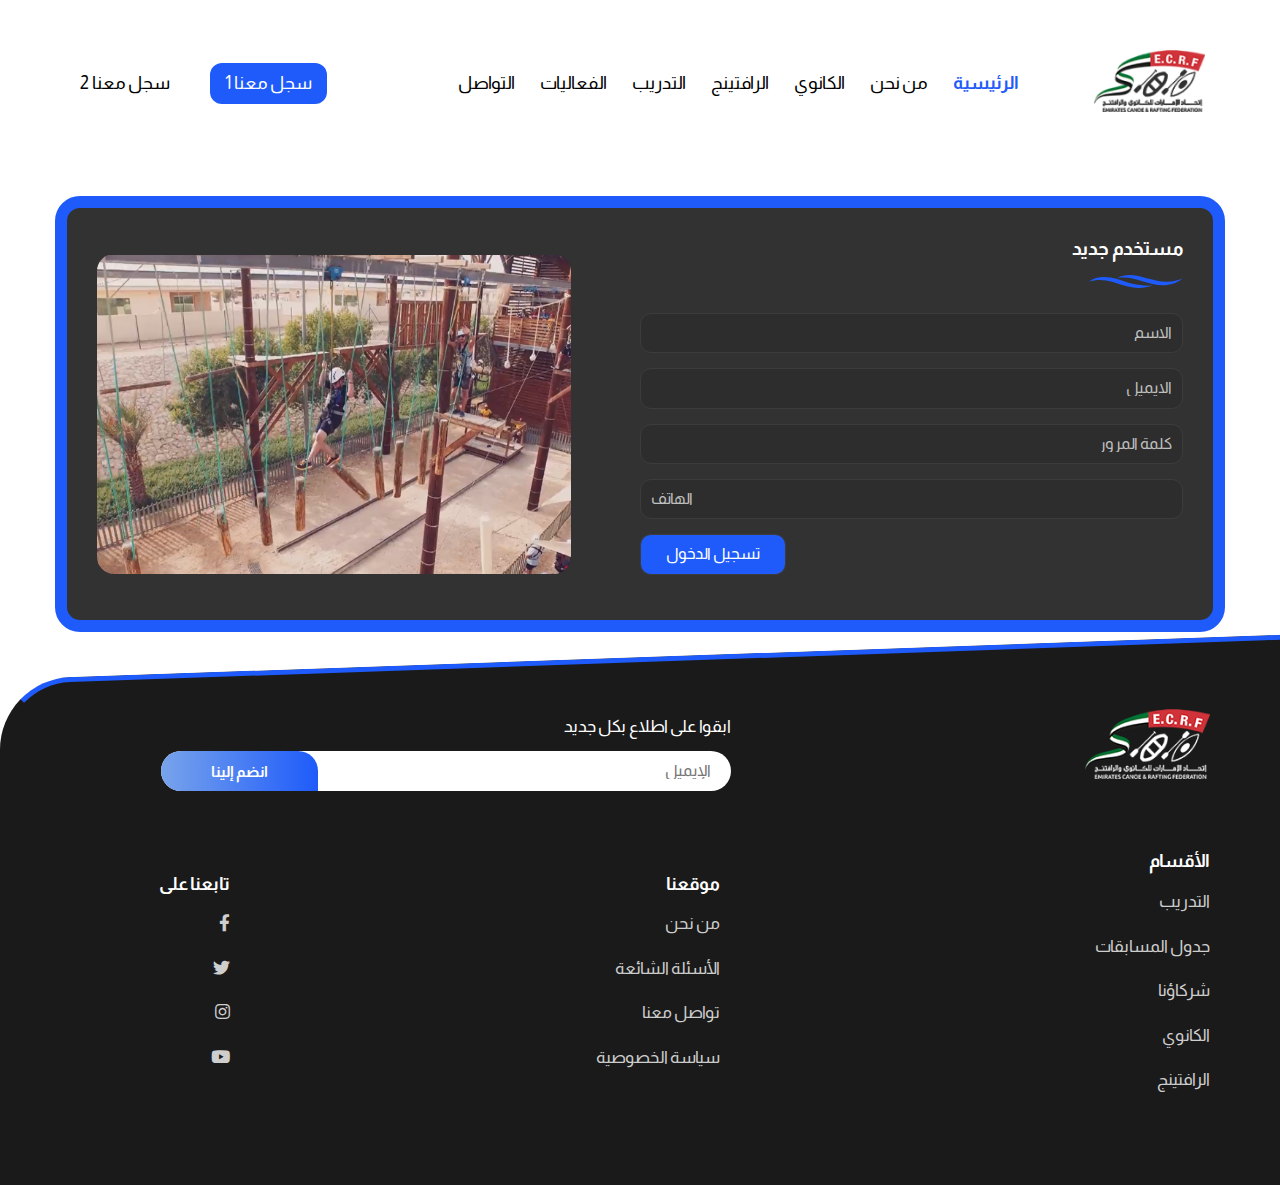
<file: sign_up.html>
<!DOCTYPE html>
<html lang="ar">

<head>
    <meta charset="UTF-8">
    <meta http-equiv="X-UA-Compatible" content="IE=edge">
    <meta name="viewport" content="width=device-width, initial-scale=1.0">
    <title>ECRF</title>
    <!-- favicon -->
    <link rel="shortcut icon" href="images/favicon.png" type="image/x-icon">
    <link rel="stylesheet" href="css/normalize.css">
    <link rel="stylesheet" href="css/all.min.css">
    <link rel="stylesheet" href="css/style.css">
</head>

<body>
    <!-- ====================== SCROLL TOP BUTTON  ========================== -->
    <div class="scroll-top-btn">
        <i class="fas fa-arrow-up"></i>
    </div>


    <!-- ========================== NAVBAR ========================== -->
    <nav class="navbar">
        <div class="container">
            <a href="#" class="navbar-logo">
                <img src="images/logo.png" alt="">
            </a>
            <div class="navbar-toggler">
                <i class="fas fa-bars"></i>
            </div>
            <div class="navbar-collapse">
                <ul class="navbar-nav">
                    <li><a href="./index.html#landing" class='active'>الرئيسية</a></li>
                    <li><a href="./index.html#about-us">من نحن</a></li>
                    <li><a href="./index.html#kanouie">الكانوي</a></li>
                    <li><a href="./index.html#rafting">الرافتينج</a></li>
                    <li><a href="./index.html#training">التدريب</a></li>
                    <li><a href="./index.html#events">الفعاليات</a></li>
                    <li><a href="./index.html#contact">التواصل</a></li>
                </ul>
                <ul class="navbar-nav nav-sign-up">
                    <li><a href="#">سجل معنا 1</a></li>
                    <li><a href="#">سجل معنا 2</a></li>
                </ul>
            </div>
        </div>
    </nav>

    <!-- ========================== REGESTRATION ======================= -->
    <div class="register container">
        <div class="text">
            <h3>
                مستخدم جديد
                <svg xmlns="http://www.w3.org/2000/svg" width="93.604" height="12.941" viewBox="0 0 93.604 12.941">
                    <defs>
                        <style>
                            .a {
                                fill: #1e5bfa;
                            }
                        </style>
                    </defs>
                    <path class="a"
                        d="M390.078,220.019c-4.84,1.746-9.24,3.332-15.916,3.294-17-.038-34.443-12.165-49.093-3.88,18.459-2.9,31.115,9.118,49.281,7.139A29.954,29.954,0,0,0,390.078,220.019Z"
                        transform="translate(-296.474 -216.538)" />
                    <path class="a"
                        d="M350,227.781c-14.46.618-24.283-2.6-35.285-6.506-9.4-2.7-20.989-3.753-28.4,2.661,7.751-2.912,16.224-1.873,23.323.138C316.114,226.114,333.415,234.092,350,227.781Z"
                        transform="translate(-286.316 -217.226)" />
                </svg>
            </h3>
            <form action="">
                <input type="text" name="" id="" placeholder="الاسم">
                <input type="email" name="" id="" placeholder="الايميل">
                <input type="password" name="" id="" placeholder="كلمة المرور">
                <input type="tel" name="" id="" placeholder="الهاتف">
                <input type="submit" value="تسجيل الدخول">
            </form>
        </div>
        <div class="image">
            <img src="images/register_img.png" alt="">
        </div>
    </div>

    <!-- ====================== FOOTER ==================== -->
    <footer class="footer">
        <div class="container">
            <div class="footer-floor-1">
                <div class="image">
                    <img src="images/footer_logo.png" alt="">
                </div>
                <div class="data">
                    <form action="">
                        <span>ابقوا على اطلاع بكل جديد</span>
                        <div class="custom-input">
                            <input type="email" name="" id="" placeholder="الإيميل">
                            <input type="submit" value="انضم إلينا">
                        </div>
                    </form>
                </div>
            </div>
            <div class="footer-floor-2">
                <div class="box">
                    <h4>الأقسام</h4>
                    <ul>
                        <li><a href="#">التدريب</a></li>
                        <li><a href="#">جدول المسابقات</a></li>
                        <li><a href="#">شركاؤنا</a></li>
                        <li><a href="#">الكانوي</a></li>
                        <li><a href="#">الرافتينج</a></li>
                    </ul>
                </div>
                <div class="box">
                    <h4>موقعنا</h4>
                    <ul>
                        <li><a href="#">من نحن</a></li>
                        <li><a href="#">الأسئلة الشائعة</a></li>
                        <li><a href="#">تواصل معنا</a></li>
                        <li><a href="#">سياسة الخصوصية</a></li>
                    </ul>
                </div>
                <div class="box social-media">
                    <h4>تابعنا على</h4>
                    <ul>
                        <li><a href="#"><i class="fab fa-facebook-f"></i></a></li>
                        <li><a href="#"><i class="fab fa-twitter"></i></a></li>
                        <li><a href="#"><i class="fab fa-instagram"></i></a></li>
                        <li><a href="#"><i class="fab fa-youtube"></i></a></li>
                    </ul>
                </div>
            </div>
        </div>
    </footer>
    <script src="js/script.js"></script>
</body>

</html>
</file>
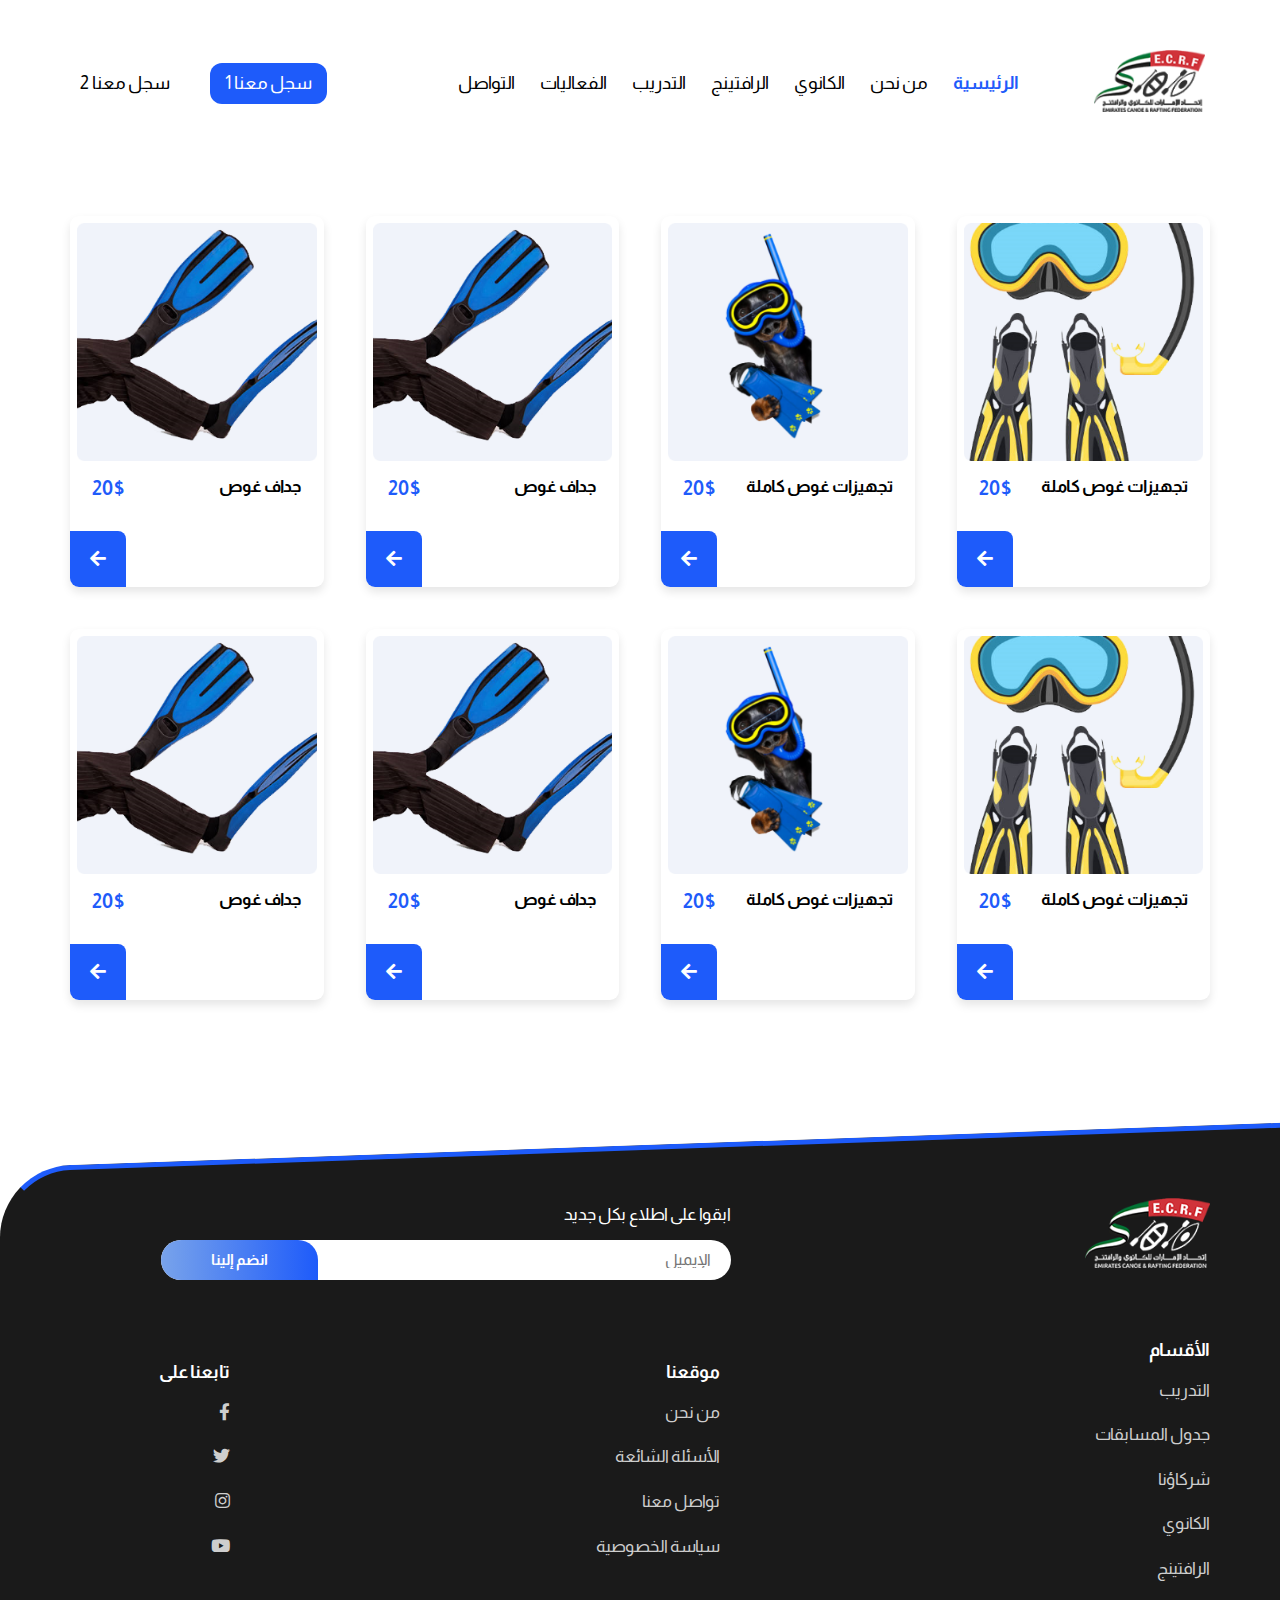
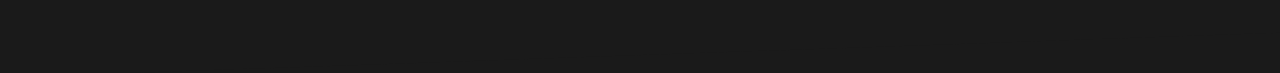
<file: store.html>
<!DOCTYPE html>
<html lang="ar">

<head>
    <meta charset="UTF-8">
    <meta http-equiv="X-UA-Compatible" content="IE=edge">
    <meta name="viewport" content="width=device-width, initial-scale=1.0">
    <title>ECRF</title>
    <!-- favicon -->
    <link rel="shortcut icon" href="images/favicon.png" type="image/x-icon">
    <link rel="stylesheet" href="css/normalize.css">
    <link rel="stylesheet" href="css/all.min.css">
    <link rel="stylesheet" href="css/style.css">
</head>

<body>
    <!-- ====================== SCROLL TOP BUTTON  ========================== -->
    <div class="scroll-top-btn">
        <i class="fas fa-arrow-up"></i>
    </div>


    <!-- ========================== NAVBAR ========================== -->
    <nav class="navbar">
        <div class="container">
            <a href="#" class="navbar-logo">
                <img src="images/logo.png" alt="">
            </a>
            <div class="navbar-toggler">
                <i class="fas fa-bars"></i>
            </div>
            <div class="navbar-collapse">
                <ul class="navbar-nav">
                    <li><a href="./index.html#landing" class='active'>الرئيسية</a></li>
                    <li><a href="./index.html#about-us">من نحن</a></li>
                    <li><a href="./index.html#kanouie">الكانوي</a></li>
                    <li><a href="./index.html#rafting">الرافتينج</a></li>
                    <li><a href="./index.html#training">التدريب</a></li>
                    <li><a href="./index.html#events">الفعاليات</a></li>
                    <li><a href="./index.html#contact">التواصل</a></li>
                </ul>
                <ul class="navbar-nav nav-sign-up">
                    <li><a href="#">سجل معنا 1</a></li>
                    <li><a href="#">سجل معنا 2</a></li>
                </ul>
            </div>
        </div>
    </nav>


    <!-- ========================= OUR STORE =============== -->
    <section class="our-store our-store-page">
        <div class="container">
            <!-- box -->
            <div class="box">
                <div class="image">
                    <img src="images/our_store1.png" alt="">
                </div>
                <div class="data">
                    <h5>تجهيزات غوص كاملة</h5>
                    <span>20$</span>
                </div>
                <a href="#"><i class="fas fa-arrow-left"></i></a>
            </div>
            <!-- box -->
            <div class="box">
                <div class="image">
                    <img src="images/our_store2.png" alt="">
                </div>
                <div class="data">
                    <h5>تجهيزات غوص كاملة</h5>
                    <span>20$</span>
                </div>
                <a href="#"><i class="fas fa-arrow-left"></i></a>
            </div>
            <!-- box -->
            <div class="box">
                <div class="image">
                    <img src="images/our_store3.png" alt="">
                </div>
                <div class="data">
                    <h5>جداف غوص</h5>
                    <span>20$</span>
                </div>
                <a href="#"><i class="fas fa-arrow-left"></i></a>
            </div>
            <!-- box -->
            <div class="box">
                <div class="image">
                    <img src="images/our_store3.png" alt="">
                </div>
                <div class="data">
                    <h5>جداف غوص</h5>
                    <span>20$</span>
                </div>
                <a href="#"><i class="fas fa-arrow-left"></i></a>
            </div>

            <!-- box -->
            <div class="box">
                <div class="image">
                    <img src="images/our_store1.png" alt="">
                </div>
                <div class="data">
                    <h5>تجهيزات غوص كاملة</h5>
                    <span>20$</span>
                </div>
                <a href="#"><i class="fas fa-arrow-left"></i></a>
            </div>
            <!-- box -->
            <div class="box">
                <div class="image">
                    <img src="images/our_store2.png" alt="">
                </div>
                <div class="data">
                    <h5>تجهيزات غوص كاملة</h5>
                    <span>20$</span>
                </div>
                <a href="#"><i class="fas fa-arrow-left"></i></a>
            </div>
            <!-- box -->
            <div class="box">
                <div class="image">
                    <img src="images/our_store3.png" alt="">
                </div>
                <div class="data">
                    <h5>جداف غوص</h5>
                    <span>20$</span>
                </div>
                <a href="#"><i class="fas fa-arrow-left"></i></a>
            </div>
            <!-- box -->
            <div class="box">
                <div class="image">
                    <img src="images/our_store3.png" alt="">
                </div>
                <div class="data">
                    <h5>جداف غوص</h5>
                    <span>20$</span>
                </div>
                <a href="#"><i class="fas fa-arrow-left"></i></a>
            </div>
        </div>



    </section>


    <!-- ====================== FOOTER ==================== -->
    <footer class="footer">
        <div class="container">
            <div class="footer-floor-1">
                <div class="image">
                    <img src="images/footer_logo.png" alt="">
                </div>
                <div class="data">
                    <form action="">
                        <span>ابقوا على اطلاع بكل جديد</span>
                        <div class="custom-input">
                            <input type="email" name="" id="" placeholder="الإيميل">
                            <input type="submit" value="انضم إلينا">
                        </div>
                    </form>
                </div>
            </div>
            <div class="footer-floor-2">
                <div class="box">
                    <h4>الأقسام</h4>
                    <ul>
                        <li><a href="#">التدريب</a></li>
                        <li><a href="#">جدول المسابقات</a></li>
                        <li><a href="#">شركاؤنا</a></li>
                        <li><a href="#">الكانوي</a></li>
                        <li><a href="#">الرافتينج</a></li>
                    </ul>
                </div>
                <div class="box">
                    <h4>موقعنا</h4>
                    <ul>
                        <li><a href="#">من نحن</a></li>
                        <li><a href="#">الأسئلة الشائعة</a></li>
                        <li><a href="#">تواصل معنا</a></li>
                        <li><a href="#">سياسة الخصوصية</a></li>
                    </ul>
                </div>
                <div class="box social-media">
                    <h4>تابعنا على</h4>
                    <ul>
                        <li><a href="#"><i class="fab fa-facebook-f"></i></a></li>
                        <li><a href="#"><i class="fab fa-twitter"></i></a></li>
                        <li><a href="#"><i class="fab fa-instagram"></i></a></li>
                        <li><a href="#"><i class="fab fa-youtube"></i></a></li>
                    </ul>
                </div>
            </div>
        </div>
    </footer>
    <script src="js/script.js"></script>
</body>

</html>
</file>
<file: css/style.css>
/* ====================== FONT ===================== */
@font-face {
  font-family: "Almarai";
  src: url("../fonts/Almarai-Regular.woff2") format("woff2"),
    url("../fonts/Almarai-Regular.woff") format("woff");
  font-weight: normal;
  font-style: normal;
  font-display: swap;
}

@font-face {
  font-family: "Almarai";
  src: url("../fonts/Almarai-Bold.woff2") format("woff2"),
    url("../fonts/Almarai-Bold.woff") format("woff");
  font-weight: 700;
  font-style: normal;
  font-display: swap;
}

@font-face {
  font-family: "Almarai";
  src: url("../fonts/Almarai-ExtraBold.woff2") format("woff2"),
    url("../fonts/Almarai-ExtraBold.woff") format("woff");
  font-weight: 800;
  font-style: normal;
  font-display: swap;
}

@font-face {
  font-family: "Almarai";
  src: url("../fonts/Almarai-Light.woff2") format("woff2"),
    url("../fonts/Almarai-Light.woff") format("woff");
  font-weight: 300;
  font-style: normal;
  font-display: swap;
}

/* =========================== MAIN RULES ====================== */
/* ----- resets ------- */
* {
  margin: 0;
  padding: 0;
  box-sizing: border-box;
  font-family: "Almarai", "sans-serif";
}
html {
  direction: rtl;
  scroll-behavior: smooth;
}

html::-webkit-scrollbar {
  width: 13px;
  background-color: var(--clr-dark);
}

html::-webkit-scrollbar-thumb {
  background-color: var(--clr-main);
  height: 100px;
}

a {
  display: inline-block;
  text-decoration: none;
}

img {
  display: inline-block;
  max-width: 100%;
}

ul {
  list-style: none;
}

button {
  border: 0;
  background-color: unset;
}
input:focus,
textarea:focus {
  outline: none;
}

/* ------ reuseable class --------- */
.text-center {
  text-align: center;
}
/* --------- container ------------ */
.container {
  padding-right: 15px;
  padding-left: 15px;
  margin-left: auto;
  margin-right: auto;
}

@media (min-width: 768px) {
  .container {
    width: 730px;
  }
}

@media (min-width: 992px) {
  .container {
    width: 960px;
  }
}

@media (min-width: 1200px) {
  .container {
    width: 1170px;
  }
}

/* ------- CSS variables ------ */
:root {
  --clr-main: #1e5bfa;
  --clr-accent: #1b46b3;
  --clr-dark: #323232;
  --clr-white: #fff;
  --transtion-duration: 0.5s;
  --section-padding-top: 120px;
  --section-padding-bottom: 120px;
}

/* =========================== SCROLLL TOP BUTTON ================== */
.scroll-top-btn {
  position: fixed;
  bottom: 10px;
  background-color: var(--clr-main);
  color: #fff;
  padding: 10px 15px;
  border-radius: 10px;
  font-size: 19px;
  cursor: pointer;
  z-index: 999;
  right: -200px;
  transition: var(--transtion-duration);
}

.scroll-top-btn.active {
  right: 15px;
}

/* ==================== NAVBAR ========================= */
.navbar {
  min-height: 70px;
}
@media(min-width:768px){
  .navbar{
    margin-top: 40px;
  }
}

.navbar-logo {
  padding: 0 10px;
}

.navbar-toggler {
  display: none;
  cursor: pointer;
  top:40px;
}

@media(min-width:768px){
  .navbar-toggler{
    top: 74px;
  }
}

@media (max-width: 991px) {
  .navbar-toggler {
    font-size: 25px;
    color: var(--clr-main);
    display: block;
    position: absolute;
    left: 27px;
  }
}

.navbar-collapse{
 
}

@media (max-width: 991px) {
  .navbar-collapse {
    position: absolute;
    width: 100%;
    background-color: #fff;
    right: 50%;
    transform: translateX(50%);
    top: -100%;
    transition: var(--transtion-duration);
    z-index: 333;
    padding:12px 0;
    box-shadow: 10px;
    box-shadow: 5px 5px 5px #00000038;
  }
  .navbar-collapse.active {
    top: 100px;
  }
}

@media (min-width: 992px) {
  .navbar-collapse {
    display: flex;
    align-items: center;
    justify-content: space-between;
    width: 100%;
  }
}

.navbar .container {
  padding: 10px 0;
}

@media (max-width: 1199px) {
  .navbar .container {
    width: 100%;
  }
}

@media (min-width: 991px) {
  .navbar .container {
    display: flex;
    align-items: center;
    padding: 10px 10px;
  }
}

@media (min-width: 991px) {
  .navbar-nav {
    display: flex;
    margin-right: 65px;
    gap: 25px;
  }
}

.navbar-nav {
  text-align: center;
}

.navbar-nav li {
}

.navbar-nav a {
  color: #000;
  transition: var(--transtion-duration);
}

.navbar-nav a:hover{
  transform:scale(0.9)
}

@media (max-width: 991px) {
  .navbar-nav a {
    margin-bottom: 22px;
  }
}

@media (min-width: 1200px) {
  .navbar-nav a {
    font-size: 18px;
  }
}



.navbar-nav a.active {
  color: var(--clr-main);
  font-weight: bold;
}

.navbar-nav.nav-sign-up {
  margin-right: auto;
}

.nav-sign-up a {
  padding: 10px 15px;
}

.nav-sign-up li:first-of-type a {
  background-color: var(--clr-main);
  color: #fff;
  border-radius: 12px;
}

/* ======================= LANDING ===================== */
.landing {
  padding-bottom: var(--section-padding-bottom);
}

@media (max-width: 1199px) {
  .landing .container {
    text-align: center;
  }
}

@media (min-width: 1200px) {
  .landing .container {
    display: flex;
  }
}

.landing-info {
  flex: 1;
  margin-top: 42px;
}

@media (min-width:1200px){
  .landing-info{
    transform: translateX(-45px)
  }
}

.landing-info h1 {
  font-size: 63px;
  margin: 0;
  line-height: 1.8;
}

@media (min-width: 1200px) {
  .landing-info h1 {
    white-space: nowrap;
  }
}

.landing-info h1 span {
  color: var(--clr-main);
}

.landing-info p {
  font-size: 20px;
  font-weight: bold;
  padding: 20px 0;
}

.landing-info a {
  border-radius: 18px;
  background-image: linear-gradient(to right, #78a3eb 30%, #1e5bfa 70%);
  padding: 16px 50px;
  color: #fff;
  font-size: 18px;
  font-weight: bold;
  margin-top: 80px;
  overflow: hidden;
  position: relative;
  box-shadow: 0 7px 15px rgb(30 91 250 / 41%);
}

@media (max-width: 1199px) {
  .landing-info a {
    margin-top: 25px;
    margin-bottom: 25px;
  }
}

.landing-image {
  flex: 1;
  margin-top: 58px;
}

@media (min-width: 768px) {
  .landing-image img {
    max-width: none;
  }
}

@media(min-width:1200px){
  .landing-image{
    
  }
}

.landing-image .image-1 {
  display: flex;
  justify-content: flex-end;
  margin-bottom: 19px;
}

@media (max-width: 1199px) {
  .landing-image .image-1 {
    justify-content: center;
  }

  .landing-image .image-1 img{
    border-radius: 35px;
  }
}

.landing-image .image-group {
  display: flex;
  gap: 22px;
}

@media (max-width: 1199px) {
  .landing-image .image-group {
    display: none;
  }
}

/* ============================= ABOUT US ========================= */
.about-us {
  background-color: var(--clr-dark);
  border-radius: 30px;
  color: #fff;
  padding-top: 23px;
  padding-bottom: 23px;
  text-align: center;
  margin: auto;
  box-shadow: 0 7px 15px rgb(0 0 0 / 30%);
}

@media (min-width: 992px) {
  .about-us {
    width: 974px;
  }
}

.about-us h2 {
}

.about-us h2 svg {
  display: block;
  fill: #fff !important;
  margin: 10px auto;
}

.about-us p {
  max-width: 800px;
  margin: 14px auto;
  font-size: 15px;
  line-height: 1.7;
}

.about-us > a {
  color: #fff;
  background: var(--clr-main);
  padding: 10px 34px;
  border-radius: 15px;
}

.about-us .about-us-row {
  margin-top: 15px;
}

@media (min-width: 992px) {
  .about-us .about-us-row {
    display: flex;
    gap: 15px;
  }
  .about-us .about-us-box.message{
    flex-shrink: 0;
    flex-basis: 600px;
  }
}

.about-us .about-us-box {
  padding: 12px;
  background: #3a3a3a;
  border-radius: 22px;
}

@media (max-width: 991px) {
  .about-us .about-us-box {
    margin-bottom: 14px;
  }
}

/*  ============================= OUR VALUES ============================ */
.our-values {
  padding-top: 100px;
  padding-bottom: var(--section-padding-bottom);
}

.our-values h2 {
  text-align: center;
  margin-bottom: 25px;
}

.our-values .container {
  display: flex;
  flex-wrap: wrap;
  grid: 30px;
}

.our-values .box {
  flex: 1;
  flex-basis: 190px;
  text-align: center;
  margin-bottom: 25px;
}

.our-values .box .box-image {
  min-height: 133px;
  display: flex;
  align-items: center;
  justify-content: center;
  position: relative;
}

@media(min-width:992px){
  .our-values .box .box-image::after{
    content:"";
    width:0px;
    height:0px;
    border-radius: 50%;
    background-color: var(--clr-main);
    position: absolute;
    top:50%;
    left:50%;
    transform: translate(-50%,-50%);
    z-index: -1;
    transition:var(--transtion-duration);
  }
  .our-values .box .box-image:hover::after{
    width:80px;
    height:80px;
  }
}

.our-values .box img {
}

.our-values .box span {
  display: block;
  font-size: 22px;
  font-weight: bold;
  margin-top: 12px;
}

/* ====================== KANOWE SPORT ================== */
.kanowe-sport {
  padding-top: 100px;
  padding-bottom: 100px;
  position: relative;
}

.kanowe-sport .container {
  display: flex;
  gap: 15px;
  align-items: center;
  justify-content: center;
}

@media (max-width: 767px) {
  .kanowe-sport .container {
    flex-wrap: wrap;
  }
}

.kanowe-sport .info {
  flex-basis: 50%;
  position: relative;
}

.kanowe-sport .info::before {
  content: "";
  position: absolute;
  height: calc(100% + 194px);
  width: 500%;
  background: #f5f5f5;
  right: -468%;
  top: 50%;
  transform: translateY(-50%);
  z-index: -1;
  border-top-left-radius: 25px;
  border-bottom-left-radius: 25px;
}

@media (max-width: 767px) {
  .kanowe-sport .info {
    flex-basis: 100%;
  }
}

.kanowe-sport .info h3 {
  font-size: 45px;
  margin-bottom: 40px;
}

.kanowe-sport .info h3 span {
  color: var(--clr-main);
}

.kanowe-sport .info p {
  font-size: 17px;
  line-height: 1.8;
  margin-bottom: 15px;
}

.kanowe-sport .info a {
  color: #fff;
  background-color: var(--clr-main);
  background-image: linear-gradient(to right, #78a3eb, #1e5bfa);
  padding: 10px 40px;
  border-radius: 12px;
}

@media (max-width: 767px) {
  .kanowe-sport .info {
    text-align: center;
  }
}

.kanowe-sport .image {
  flex-basis: 50%;
}

@media (max-width: 767px) {
  .kanowe-sport .image {
    flex-basis: 100%;
    text-align: center;
    border-radius: 120px;
    overflow: hidden;
  }
}

.kanowe-sport .image img {
}

/* ======================= RAFTING SPORT====================*/
.rafting-sport {
  padding-top: 100px;
  padding-bottom: 100px;
  display: flex;
  align-items: center;
  gap: 50px;
  max-width: 1700px;
  margin-right: auto;
  margin-left: auto;
}

@media (max-width: 767px) {
  .rafting-sport {
    flex-wrap: wrap;
    padding: 100px 15px;
    flex-direction: column-reverse;
  }
}

.rafting-sport .image {
  flex-basis: 50%;
  position: relative;
}

@media(max-width:767px){
  .rafting-sport .image{
    border-radius: 110px;
  }
}

@media(min-width:992px){
  .rafting-sport .image::after {
    content: "";
    width: 100%;
    height: 109px;
    background-color: var(--clr-main);
    display: block;
    top: 50%;
    position: absolute;
    transform: translateY(-50%);
    z-index: -1;
    left: -40px;
    border-top-left-radius: 20px;
    border-bottom-left-radius: 20px;
  }
  
}

@media (max-width: 767px) {
  .rafting-sport .image {
    flex-basis: 100%;
    max-width: 740px;
    overflow: hidden;
  }
}

.rafting-sport .info {
  flex-basis: 50%;
  max-width: 600px;
}

@media (min-width: 768px) {
  .rafting-sport .info {
    padding: 0 50px;
  }
}

@media (max-width: 767px) {
  .rafting-sport .info {
    flex-basis: 100%;
    text-align: center;
  }
}

.rafting-sport .info h3 {
  font-size: 30px;
}

.rafting-sport .info h3 svg {
  display: block;
  margin: 15px 0;
}

@media (max-width: 767px) {
  .rafting-sport .info h3 svg {
    margin-right: auto;
    margin-left: auto;
  }
}

.rafting-sport .info h3 svg .a {
  fill: var(--clr-main);
}

.rafting-sport .info p {
  font-size: 19px;
  line-height: 1.8;
  margin: 38px 0;
}

.rafting-sport .info a {
  padding: 10px 35px;
  border: 1px solid #1a1a1a;
  border-radius: 21px;
  font-weight: bold;
  color: #1a1a1a;
}

/* =========================== TRAINING AND REGESITER ============================*/
.training {
  background-color: var(--clr-dark);
  padding-top: 80px;
  padding-bottom: 80px;
  overflow-x: hidden;
  background-image: linear-gradient(30deg, #545454 20%, #000000);
}

.training .container {
  display: flex;
  gap: 40px;
}

@media (max-width: 991px) {
  .training .container {
    flex-wrap: wrap;
  }
}

@media (min-width: 1200px) {
  .training .container {
    width: 1600px;
  }
}

.training .info {
  flex-basis: 40%;
  padding: 0 30px;
}

@media (max-width: 991px) {
  .training .info {
    flex-basis: 100%;
    text-align: center;
    margin-bottom: 35px;
  }
}

.training .info h3 {
  font-size: 30px;
  color: #fff;
  margin-bottom: 25px;
}

.training .info p {
  color: #fff;
  font-size: 20px;
  line-height: 1.7;
}

.training .info a {
  padding: 12px 42px;
  color: #fff;
  border: 2px solid #fff;
  border-radius: 28px;
  margin-top: 35px;
}

.training .training-slider {
  flex-basis: 50%;
  overflow-x: hidden;
  position: relative;
}

.training .training-slider::before {
  content: "";
  position: absolute;
  right: 0;
  top: 0;
  height: 100%;
  z-index: 33;
  box-shadow: 10px 10px 15px 14px #000;
}

@media (max-width: 991px) {
  .training .training-slider {
    flex-basis: 100%;
  }
}

.training-slider .swiper-slide {
  color: #fff;
  border-radius: 12px;
  height: 290px;
  position: relative;
  background-size: cover;
  overflow: hidden;
}

@media(min-width:768px){
  .training-slider .swiper-slide{
    flex-basis: 260px;
  }
}

.training-slider .training-sport-1 {
  background-image: url("../images/training_slider_1.png");
}

.training-slider .training-sport-2 {
  background-image: url("../images/training_slider_2.png");
}

.training-slider .training-sport-3 {
  background-image: url("../images/training_slider_3.png");
}

.training-slider .swiper-slide .data {
  display: flex;
  gap: 10px;
  align-items: center;
  justify-content: space-between;
  position: absolute;
  bottom: 0;
  width: 100%;
  backdrop-filter: blur(2px) brightness(81%);
}

.training-slider .data span {
  padding: 15px;
  font-size: 19px;
  font-weight: bold;
}

.training-slider .swiper-slide a {
  color: #fff;
  background-color: var(--clr-main);
  border-radius: 7px;
  padding: 15px;
}

/* ============================== OUR IMAGES ======================= */
.our-images {
  padding-top: var(--section-padding-top);
  padding-bottom: var(--section-padding-bottom);
}



.our-images h2 {
  font-size: 30px;
  font-weight: bold;
  text-align: center;
  margin-bottom: 50px;
}

.our-images .container {
  display: grid;
  grid-template-columns: repeat(auto-fill, minmax(300px, 1fr));
  gap: 19px 15px;
}

.our-images .box {
  height: 229px;
  text-align: center;
}

.our-images .box img {
}

/* ============================  EVENTS ===================== */
.events{
  padding-top: var(--section-padding-top);
  padding-bottom: var(--section-padding-bottom);
  position: relative;
  overflow: hidden;
}

@media(min-width:768px){
  .events-circle{
    border:40px solid var(--clr-main);
    border-radius: 50%;
    position: absolute;
    bottom:30px;
    left:-30px;
    padding:20px;
    background-color: transparent;
  }
}


.events::before{
  content:"";
  width:100%;
  height:100%;
  position: absolute;
  background:#F8F8F8;
  border-top-left-radius: 140px;
  z-index:-1
}




@media(min-width:992px){
  .events .container{
    display: grid;
    grid-template-columns: repeat(2,50%);
    width:990px;
  }
}

.events .info{
  margin-top: 150px;
}

.events .info h3{
  font-size: 21px;
  font-weight: bold;
  color:var(--clr-main);
  margin-bottom: 15px;
}

.events .info p{
  font-size: 29px;
  font-weight: bold;
  color:#25254B;
  line-height: 1.7;
  margin-bottom: 10px;
}

@media(min-width:768px){
  .events .info p{
    max-width:440px;
  }
}

.events .info span{
  font-size: 15px;
  color:#25254B;
  line-height: 1.6;
  display: block;
}

.events .info  a{
  color:#fff;
  background: linear-gradient(to right,#78A3EB,#1E5BFA);
  padding:13px 60px;
  text-align: center;
  font-size: 17px;
  font-weight: bold;
  margin-top: 40px;
  border-radius: 25px;
}

.events .image{
  margin-top: 100px;
}



.events .image-row{

}

@media(max-width:767px){
  .events .image-row{
    display: flex;
    justify-content: space-around;
  }
}


@media(min-width:768px){
  .events .image{
    display: flex;
    gap:14px;
    align-items: center;
    margin-right: auto;
    justify-content: center;
  }
  .events .image-row{
    flex-basis: 1 1 50%;
  }
  .events .image-row.image-row-1{
    transform: translateY(-50px);
  }
}

.events .image-box{
  margin-bottom: 25px;
}

/* ======================== MEDIA CENTER ==================== */
.media-center {
  background-color: #f8f8f8;
  padding-top: 100px;
  padding-bottom: 100px;
  text-align: center;
}

.media-center h2 {
  text-align: center;
  font-size: 25px;
  font-weight: bold;
  position: relative;
  margin-bottom: 70px;
  display: inline-block;
}

.media-center h2 span,
.media-center h2 span i {
  content: "";
  position: absolute;
  left: 50%;
  transform: translateX(-50%);
}

.media-center h2 span {
  width: calc(100% + 80px);
  height: 2px;
  display: block;
  margin: 15px auto;
  background-color: #1a1a1a;
}

.media-center h2 span i {
  background-color: #f8f8f8;
  padding: 0 10px;
  top: -4px;
}

.media-center h2 span i::after {
  top: 100%;
  width: 12px;
  height: 11px;
  background-color: var(--clr-main);
  z-index: 333;
  content: "";
  display: block;
  clip-path: polygon(25% 0%, 78% 0, 100% 50%, 75% 100%, 25% 100%, 0% 50%);
  border-radius: 0px;
}

.media-center .container {
  display: grid;
  grid-template-columns: repeat(auto-fill, minmax(300px, 1fr));
  gap: 30px;
  text-align: start;
}

.media-center .box {
  background-color: #fff;
  border-radius: 8px;
  box-shadow: 0 6px 15px rgb(0 0 0 / 4%);
}

.media-center .box .image {
}

.media-center .box img {
  width: 100%;
  height: 235px;
}

.media-center .box-data {
  padding: 22px 18px 16px;
}

.media-center .box-data span {
  font-size: 18px;
  color: #c3c3c3;
  display: block;
  margin-bottom: 5px;
}

.media-center .box-data p {
  color: #000;
  font-size: 23px;
  font-weight: bold;
  line-height: 1.5;
  min-height: 140px;
}

.media-center .box-data a {
  color: #fff;
  background-color: var(--clr-main);
  text-align: center;
  padding: 7px 33px;
  border-radius: 8px;
  width: 107px;
  margin-right: auto;
  display: block;
}

/* =============================== PARTNERS ======================= */
.partners {
  min-height: 750px;
  position: relative;
  color: #fff;
  padding: 130px 0;
  position: relative;
  overflow:hidden
}

@media(max-width:767px){
  .partners{
    background-color: var(--clr-dark);
  }
}

.partners-circle{
  bottom:auto;
  left: auto;
  top:-65px;
  right:-25px;
}

@media(min-width:768px){
  .partners::before {
    content: "";
    position: absolute;
    top: -200px;
    left: 0;
    background-color: var(--clr-dark);
    width: 100%;
    height: calc(100% + 50px);
    z-index: -1;
    transform: skewY(-4deg);
    border-bottom-right-radius: 190px;
  }
}


.partners h2 {
  font-size: 35px;
  font-weight: bold;
  text-align: center;
}

.partners .container {
}

.partner-back-grid{
  position: absolute;
}

.partner-back-grid.top{
  top:-30px;
  right:-30px;
}

.partner-back-grid.bottom{
  bottom:-30px;
  left:-30px;
}

.partners-content {
  background-image: linear-gradient(to right bottom, #8d8d8d, #5f5f5f);
  width: 520px;
  max-width: 100%;
  height: 300px;
  margin: 40px auto;
  border-radius: 20px;
  text-align: center;
  position: relative;
}

.partners-content .partner-slider {
  overflow:hidden;
  position: relative;
}

.partners-content .partner-slide {
  padding: 50px 0;
}

.partners-content .partner-slide .image {
  padding: 27px 35px;
  background-color: #e9e9e9;
  backdrop-filter: opacity(0.1);
  width: 150px;
  margin: 20px auto;
  border-radius: 27px;
}

.prev-next-container{
  display: flex;
  justify-content: center;
}

.prev-next-container > div{
  margin:0 15px;
  cursor: pointer;
  color:#fff;
  min-width: 35px;
  min-height: 35px;
  max-width:35px;
  max-height:35px;
  border-radius: 50%;
  display: flex;
  justify-content: center;
  align-items: center;
}


.partner-slider-next{
  background-color: var(--clr-main);
}

.partner-slider-prev{
  border:1px solid #fff;
}

/* ========================= OUR STORE ==================== */
.our-store {
  background-color: var(--clr-dark);
  padding-top: var(--section-padding-top);
  padding-bottom: var(--section-padding-bottom);
  min-height: 650px;
  margin-top: 100px;
}

.our-store h2 {
  font-size: 30px;
  font-weight: bold;
  color: #fff;
  text-align: center;
  margin-bottom: 30px;
}

.our-store .container {
  display: grid;
  grid-template-columns: repeat(auto-fill, minmax(250px, 313px));
  gap: 42px;
  justify-content: center;
}

.our-store .box {
  background-color: #fff;
  padding: 7px;
  border-radius: 9px;
  box-shadow: 0 5px 10px rgb(0 0 0 / 10%);
}

.our-store .image {
}

.our-store .image img {
  width:100%
}

.our-store .data {
  display: flex;
  padding: 11px 15px;
  justify-content: space-between;
  font-size: 20px;
  font-weight: bold;
}

.our-store .data h5 {
}

.our-store .data span {
  color: var(--clr-main);
}

.our-store .box > a {
  padding: 18px 20px;
  color: #fff;
  font-size: 18px;
  text-align: center;
  background-color: var(--clr-main);
  border-radius: 0 8px 0 9px;
  display: block;
  width: 56px;
  margin: auto auto -7px -7px;
  margin-top: 20px;
}

.our-store > a {
  width: fit-content;
  max-width: 100%;
  display: block;
  margin: 54px auto auto;
  background-color: var(--clr-main);
  border-radius: 30px;
  padding: 10px 50px;
  color: #fff;
  text-align: center;
  font-size: 20px;
  font-weight: bold;
  box-shadow: 0 3px 10px rgb(30 91 250 / 45%);
}

/* ======================= CONTAC US ============== */
.contact-us {
  padding-top: 200px;
  padding-bottom: var(--section-padding-bottom);
  display: flex;
  flex-direction: row-reverse;
  align-items: center;
  margin-right: auto;
  margin-left: auto;
}

@media (max-width: 991px) {
  .contact-us {
    flex-wrap: wrap;
    gap: 30px;
  }
}

@media (min-width: 1600px) {
  .contact-us {
    width: 1500px;
  }
}

.contact-us-form {
  padding: 35px 50px 35px 80px;
  flex-basis: 50%;
  background-color: var(--clr-dark);
  border: 12px solid var(--clr-main);
  border-radius: 0 25px 25px 0;
  border-left: 0;
  min-height: 700px;
}

@media (max-width: 767px) {
  .contact-us-form {
    padding: 15px;
  }
}

@media (max-width: 991px) {
  .contact-us-form {
    flex-basis: 95%;
    margin:20px auto;
    border:12px solid var(--clr-main);
    border-radius: 12px;
  }
}

.contact-us-form h3 {
  font-size: 25px;
  font-weight: bold;
  color: #fff;
}

.contact-us-form h3 svg {
  display: block;
  margin: 10px 0 35px;
  fill: var(--clr-main);
}

@media (max-width: 767px) {
  .contact-us-form h3 {
    text-align: center;
    margin-top: 20px;
  }
  .contact-us-form h3 svg {
    margin: 10px auto 35px;
  }
}

.contact-us-form form {
}

.contact-us-form input,
.contact-us-form textarea {
  display: block;
  background-color: #292929;
  border: 1px solid #3c3c3c;
  border-radius: 11px;
  width: 100%;
  margin-top: 17px;
  margin-bottom: 17px;
  padding: 15px 30px 15px 0;
  color: #fff;
}

.contact-us-form textarea {
  height: 330px;
  overflow-y: auto;
  resize: none;
}

.contact-us-form input[type="submit"] {
  display: block;
  padding: 11px 42px;
  background-color: var(--clr-main);
  color: #fff;
  border-radius: 11px;
  border: 0;
  margin: 25px auto 10px 0;
  cursor: pointer;
  border: 0;
  width: auto;
}

.contact-us-map {
  flex-basis: 50%;
  overflow: hidden;
}

@media (max-width: 991px) {
  .contact-us-map {
    flex-basis: 100%;
  }
}

.contact-us-map iframe {
  width: 100%;
  min-height: 600px;
}

/* ==================================== FOOTER ============================== */
.footer {
  position: relative;
  min-height: 500px;
  color: #fff;
  padding:70px 0;
  overflow: hidden;
}

.footer::after {
  content: "";
  width: 100%;
  background-color: #1a1a1a;
  position: absolute;
  top: 500px;
  left: 0;
  height: 1500px;
  z-index: -2;
}

.footer::before {
  content: "";
  position: absolute;
  left: 0;
  bottom: 18px;
  width: 100%;
  min-height: 500px;
  background-color: #1a1a1a;
  transform: skewY(-2deg);
  border: 5px solid;
  border-top-left-radius: 70px;
  border-color: var(--clr-main) transparent transparent transparent;
  z-index: -1;
}

@media (max-width: 767px) {
  .footer {
    background-color: #1a1a1a;
  }
  .footer::before,
  .footer::after {
    display: none;
  }
}

.footer .container {
}

.footer .footer-floor-1 {
  display: flex;
  align-items: center;
}
@media (max-width: 767px) {
  .footer .footer-floor-1 {
    flex-wrap: wrap;
  }
}

.footer .footer-floor-1 .image {
  flex-basis: 42%;
}

.footer .footer-floor-1 .data {
  flex-basis: 50%;
}

@media (max-width: 767px) {
  .footer .footer-floor-1 .image,
  .footer .footer-floor-1 .data {
    flex-basis: 100%;
  }
}

.footer-floor-1 .data span {
  color: #fff;
  margin: 15px 0;
  font-size: 17px;
  display: block;
}

.footer-floor-1 .custom-input {
  background-color: #fff;
  border-radius: 20px;
  height: 40px;
  display: flex;
  align-items: center;
  padding: 10px 20px 10px 0;
  justify-content: space-between;
}


.footer-floor-1 .custom-input input:first-child {
  flex: 1;
}

.footer-floor-1 .custom-input input {
  border: 0;
}

.footer-floor-1 .custom-input input[type="submit"] {
  background-color: var(--clr-main);
  background-image: linear-gradient(to right, #78a3eb, #1e5bfa);
  padding: 9px 50px;
  height: 40px;
  color: #fff;
  font-size: 15px;
  font-weight: bold;
  border-radius: 20px 20px 0 20px;
  float: left;
}

.footer .footer-floor-2 {
  padding-top: 60px;
  display: grid;
  grid-template-columns: repeat(3, minmax(130px, 160px));
  justify-content: space-between;
  align-items: center;
}

@media(max-width:767px){
  .footer-floor-1 .custom-input{
    flex-direction: column;
    min-height: 40px;
    height: auto;
    border-radius: 10px;
    overflow: hidden;
    padding:0;
  }

  .footer-floor-1 .custom-input input[type='email']{
    width:100%;
    padding:10px;
  }
  .footer-floor-1 .custom-input input[type="submit"]{
    width:100%;
    border-radius: 0;
    margin:0;
  }
}


@media (max-width: 767px) {
  .footer .footer-floor-2 {
    grid-template-columns: 100%;
    justify-content: center;
    gap: 30px;
  }
}

.footer-floor-2 .box {
}

.footer-floor-2 .box h4 {
  margin-bottom: 20px;
  font-size: 18px;
  color: #fff;
}

.footer-floor-2 .box ul {
  display: flex;
  flex-direction: column;
}

.footer-floor-2 .box a {
  color: #cecece;
  font-size: 17px;
  display: inline-block;
  margin-bottom: 25px;
  transition: 0.3s;
}

.footer-floor-2 .box a:hover {
  transform: translateX(-10px);
}

.footer-floor-2 .box.social-media a:hover {
  transform: translateX(0);
  color: var(--clr-main);
}


/* ========================= OUR STORE PAGE ====================== */
.our-store-page{
  margin-top: 0px;
  padding-top: 90px;
  background: unset;
}

.our-store-page .container{
  grid-template-columns: repeat(auto-fill,minmax(250px,1fr));
}

/* register */
.register{
  background: var(--clr-dark);
  border:12px solid var(--clr-main);
  border-radius: 25px;
  min-height: 370px;
  margin-top: 70px;
  padding:30px;
}

@media(min-width:768px){
  .register{
    display: flex;
    justify-content: space-between;
    align-items: center;
  }
}

.register .text h3{
  color:#fff
}

.register > div{
  flex:1 1 ;
}

.register .text h3 svg{
  display: block;
  margin-top: 15px;
}

.register .text > span{
  color:#A2A2A2
}

.register .icons{
  margin-top: 40px;
  margin-bottom: 15px;
  display: flex;
  gap:15px;
}

.register .icons a{
  padding:12px 30px;
  border-radius: 10px;
  color:#fff;
  font-size: 14px;
  text-transform: capitalize;
  display: flex;
  align-items: center;
  gap:5px;
}

.register .icons a.facebook{
  background:#0087CB;
}

.register .icons a.google{
  background: #FF3E39;
}

.register form{
  margin-top: 25px;
}

.register form input{
  display: block;
  width:100%;
  background: #2D2D2D;
  border:1px solid #3C3C3C;
  margin-bottom: 15px;
  padding:10px;
  border-radius: 11px;
  color:#fff
}

.register form input::placeholder{
  color:#BFBFBF
}

.register .image img{
  display: block;
  margin-right: auto;
}

.register form input[type='submit']{
  padding:10px 25px;
  width:fit-content;
  display: block;
  background-color: var(--clr-main);
  border-radius: 11px;
  color:#fff;
  margin-top: 10px;
  margin-right: auto;
  cursor: pointer;
  
}

/* ========================  MEDIA CENTER PAGE ===================*/
.media-center-page{

}

.media-center-page .container{

}

.media-center-content{
  margin-top: 50px;
}

.media-center-content h3{
  font-size: 25px;
  line-height: 1.6;
}

.media-center-page .text{
  flex:1 1;
}

.media-center-page .image{
  flex:1 1;
}

@media(min-width:992px){
  .media-center-content{
    display: flex;
    align-items: center;
    gap:40px
  }

  .media-center-content h3{
    font-size: 45px;
    max-width:440px;
  }
}


.media-center-content .text span{
  color:var(--clr-main);
  font-size: 24px;
  display: block;
  margin-top: 20px;
}
.media-center-desc p{
  font-size: 18px;
  line-height: 1.9;
  margin-top: 40px;
}
</file>
